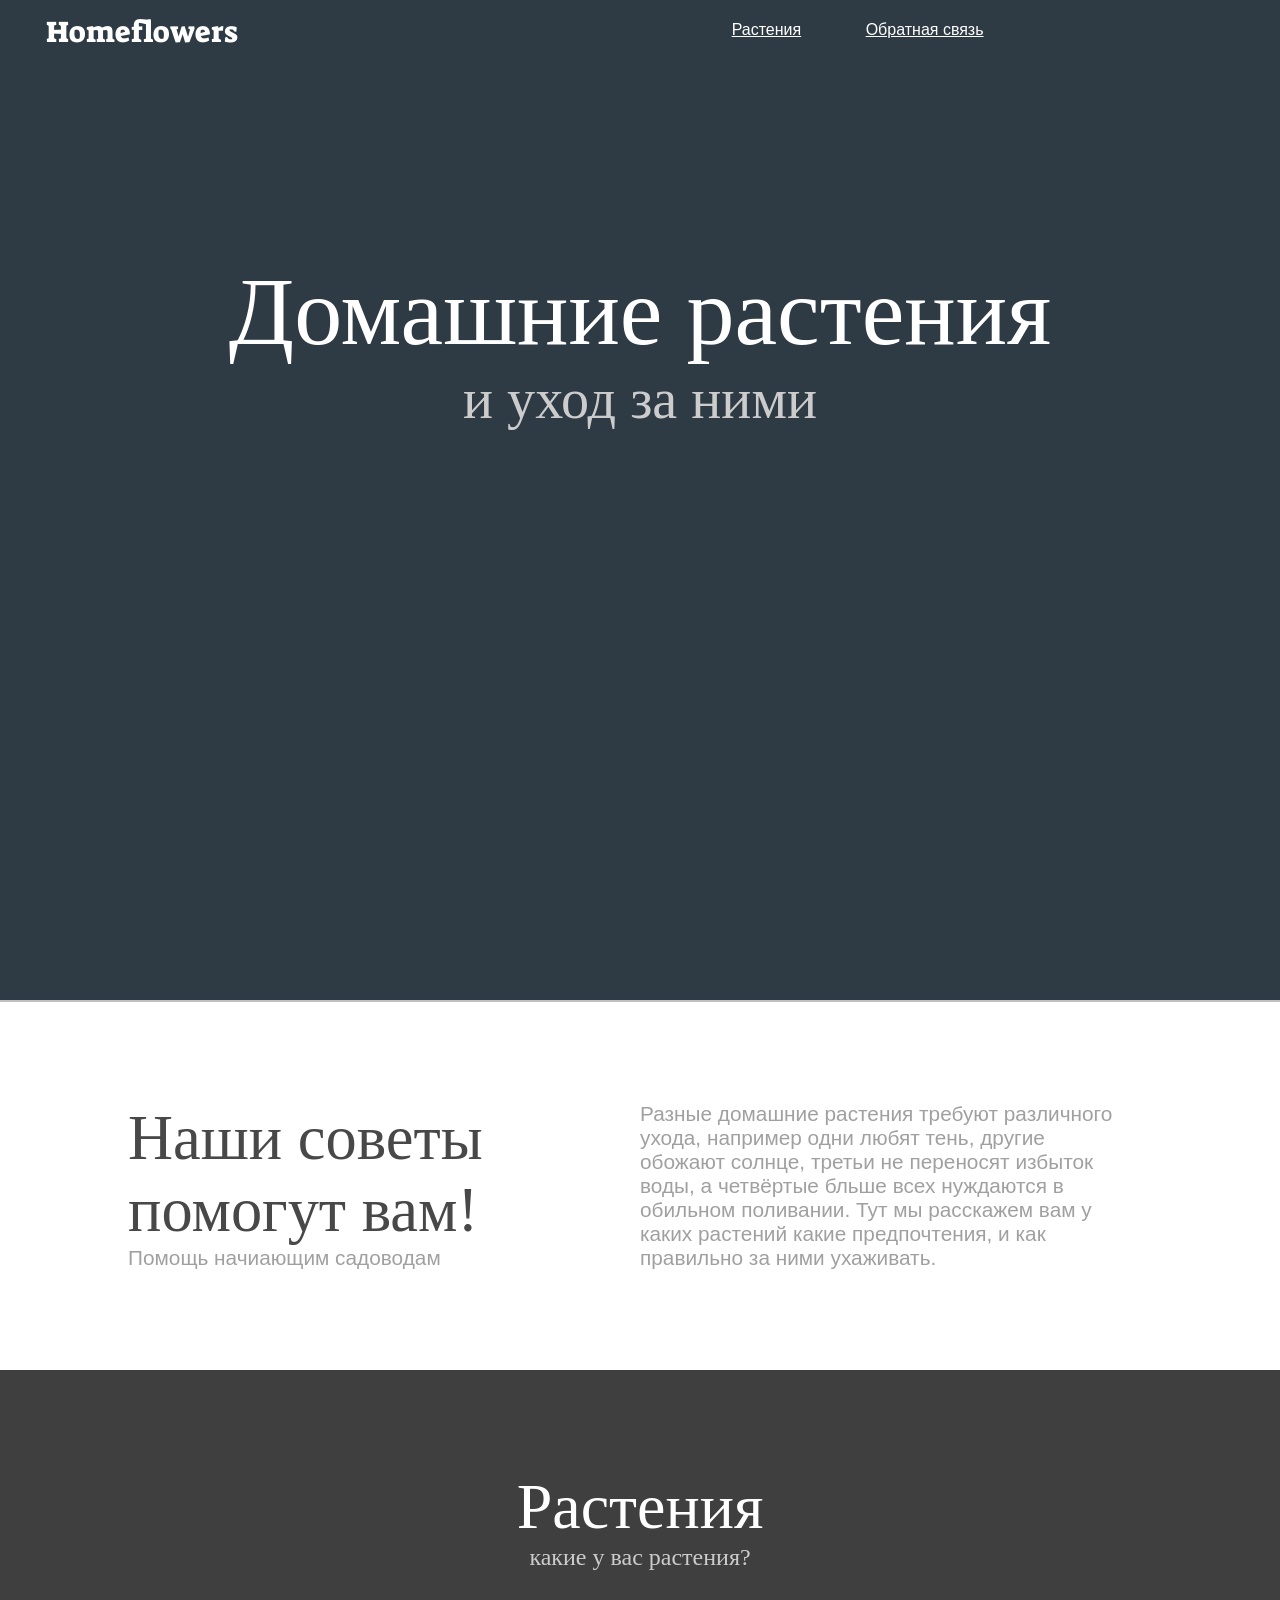
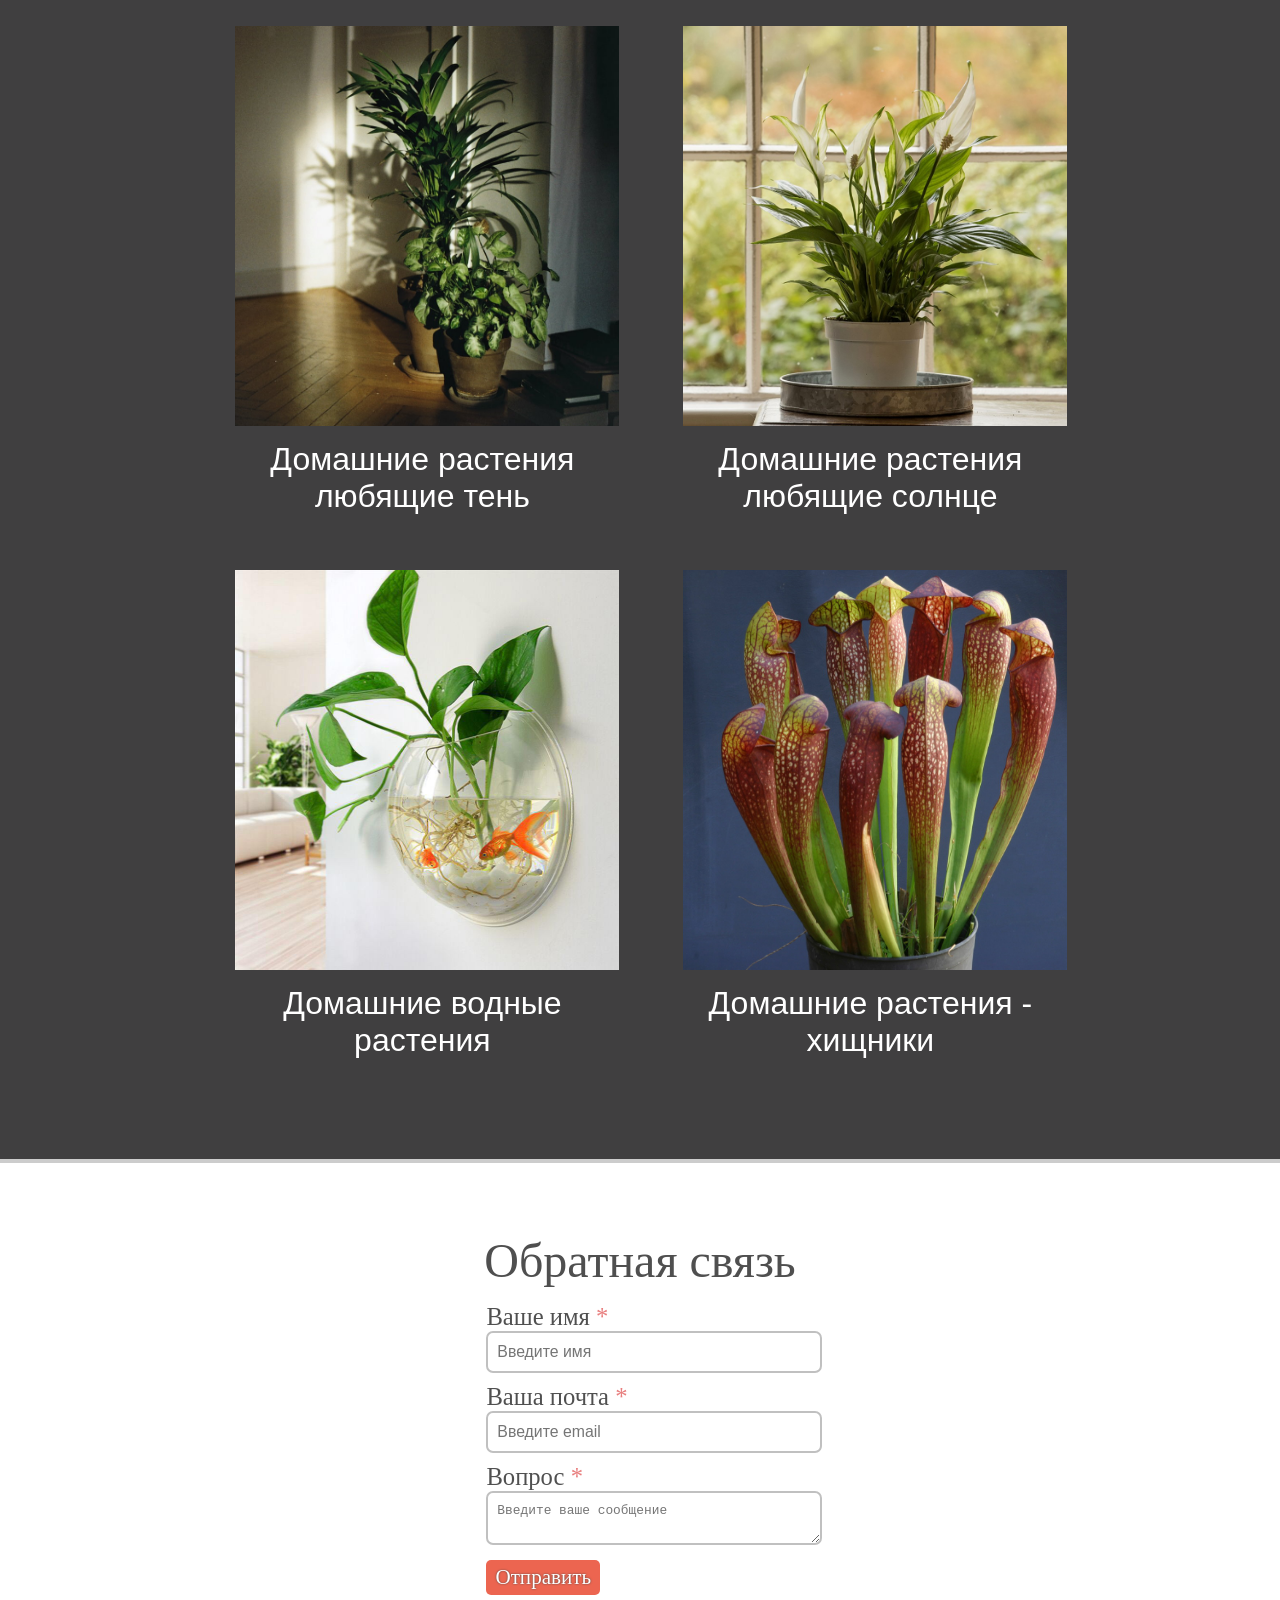
<file: index.html>
<!DOCTYPE html>
<html lang="en">
<head>
  <meta charset="UTF-8">
  <meta name="viewport" content="width=device-width, initial-scale=1.0">
  <meta http-equiv="X-UA-Compatible" content="ie=edge">
  <title>Домашние растения</title>
  <link rel="stylesheet" href="main.css">
</head>
<body>
  <header>
    <div id="logo" onclick="slowScroll('#top')">
      <span>Homeflowers</span>
    </div>
    <div id="about">
      <a href="#" onclick="slowScroll('#overview')" title="Растения">Растения</a>
      <a href="#" onclick="slowScroll('#contacts')" title="Обратная связь">Обратная связь</a>
    </div>
  </header>

  <div id="top">
    
    <h1>Домашние растения</h1>
    <h3>и уход за ними</h3>
  </div>

  <div id="main">
    <div class="intro">
      <h2>Наши советы помогут вам!</h2>
      <span>Помощь начиающим садоводам</span>
    </div>
    <div class="text">
      <span>Разные домашние растения требуют различного ухода, например одни любят тень, другие обожают солнце, третьи не переносят избыток воды, а четвёртые бльше всех нуждаются в обильном поливании. Тут мы расскажем вам у каких растений какие предпочтения, и как правильно за ними ухаживать.</span>
    </div>
  </div>

  <div id="overview">
    <h2>Растения</h2>
    <h4>какие у вас растения?</h4>

    <div class="img">
        <a href="file:///C:/Users/chumi/Desktop/%D0%94%D0%B7/%D0%A5%D0%A2%D0%9C%D0%9B/rehcfx/1/%D0%A0%D0%B0%D1%81%D1%82%D0%B5%D0%BD%D0%B8%D1%8F%20%D1%82%D0%B5%D0%BD%D1%8C.html" src="1.jpg">
      <img src="1.jpg" alt=""></a>
      <span>Домашние растения любящие тень</span>
    </div>
      <div class="img">
        <a href="file:///C:/Users/chumi/Desktop/%D0%94%D0%B7/%D0%A5%D0%A2%D0%9C%D0%9B/rehcfx/2/%D0%A0%D0%B0%D1%81%D1%82%D0%B5%D0%BD%D0%B8%D1%8F%20%D1%81%D0%BE%D0%BB%D0%BD%D1%86%D0%B5.html" src="2.jpg">
      <img src="2.jpg" alt=""></a>
      <span>Домашние растения любящие солнце</span>
    </div>
      <div class="img">
        <a href="file:///C:/Users/chumi/Desktop/%D0%94%D0%B7/%D0%A5%D0%A2%D0%9C%D0%9B/rehcfx/3/%D0%A0%D0%B0%D1%81%D1%82%D0%B5%D0%BD%D0%B8%D1%8F%20%D0%B2%D0%BE%D0%B4%D0%B0.html" src="3.jpg">
      <img src="3.jpg" alt=""></a>
      <span>Домашние водные растения</span>
    </div>
      <div class="img">
        <a href="file:///C:/Users/chumi/Desktop/%D0%94%D0%B7/%D0%A5%D0%A2%D0%9C%D0%9B/rehcfx/4/%D0%A0%D0%B0%D1%81%D1%82%D0%B5%D0%BD%D0%B8%D1%8F%20%D1%85%D0%B8%D1%89%D0%BD%D0%B8%D0%BA%D0%B8.html#" src="8.jpg">
      <img src="8.jpg" alt=""></a>
      <span>Домашние растения - хищники</span>
    </div>
  </div>

  <div id="contacts">
    <center><h5>Обратная связь</h5></center>
    <form id="form_input">
      <label for="name">Ваше имя <span>*</span></label><br>
      <input type="text" placeholder="Введите имя" name="name" id="name"><br>
      <label for="email">Ваша почта <span>*</span></label><br>
			<input type="email" placeholder="Введите email" name="email" id="email"><br>
			<label for="message">Вопрос <span>*</span></label><br>
			<textarea placeholder="Введите ваше сообщение" name="message" id="message"></textarea><br>
			<div id="mess_send" class="btn">Отправить</div>
    </form>
  </div>

   <script src="https://cdnjs.cloudflare.com/ajax/libs/jquery/2.1.3/jquery.min.js"></script>
  <script src="C:\Users\chumi\Desktop\Дз\ХТМЛ\rehcfx\0.js"></script>
  <script>
    function slowScroll(id) {
      $('html, body').animate({
        scrollTop: $(id).offset().top
      }, 500);
    }

    $(document).on("scroll", function () {
      if($(window).scrollTop() === 0)
        $("header").removeClass("fixed");
      else
        $("header").attr("class", "fixed");
    });
  </script>
</body>
</html>
</file>
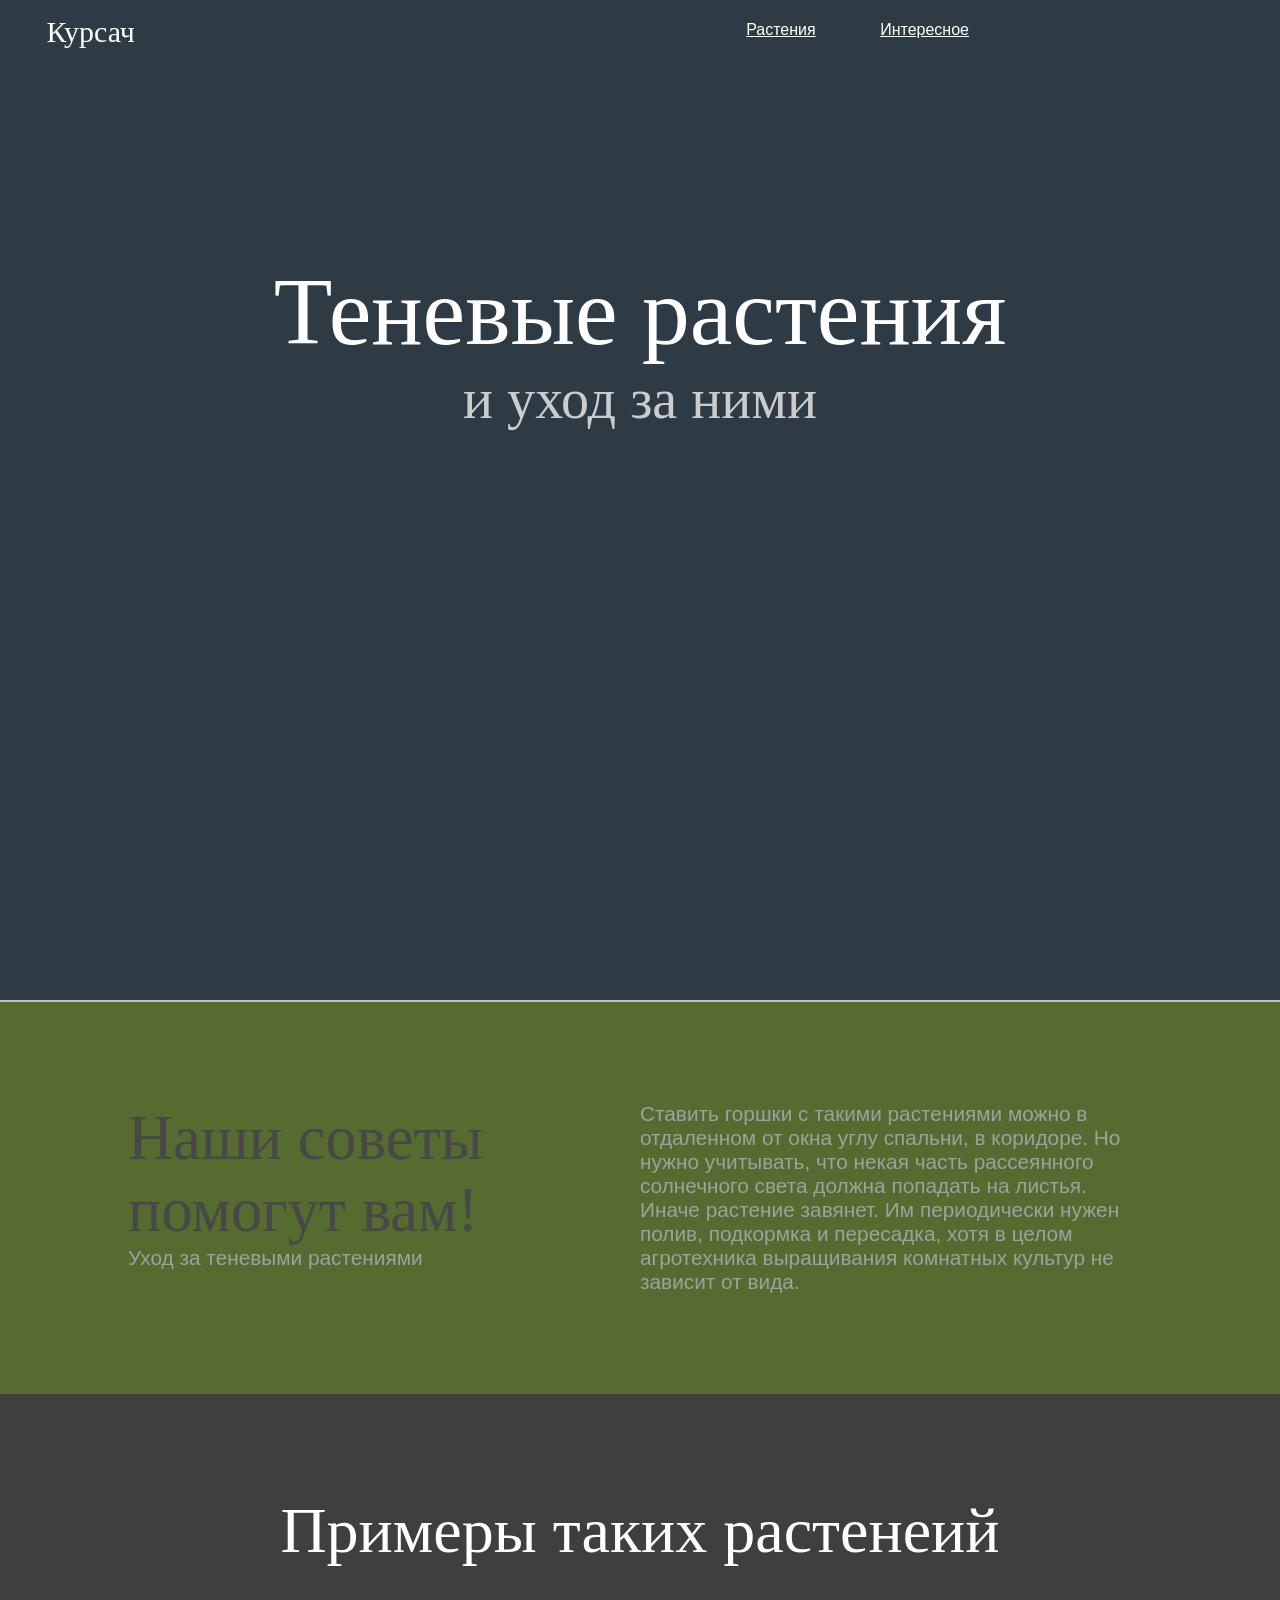
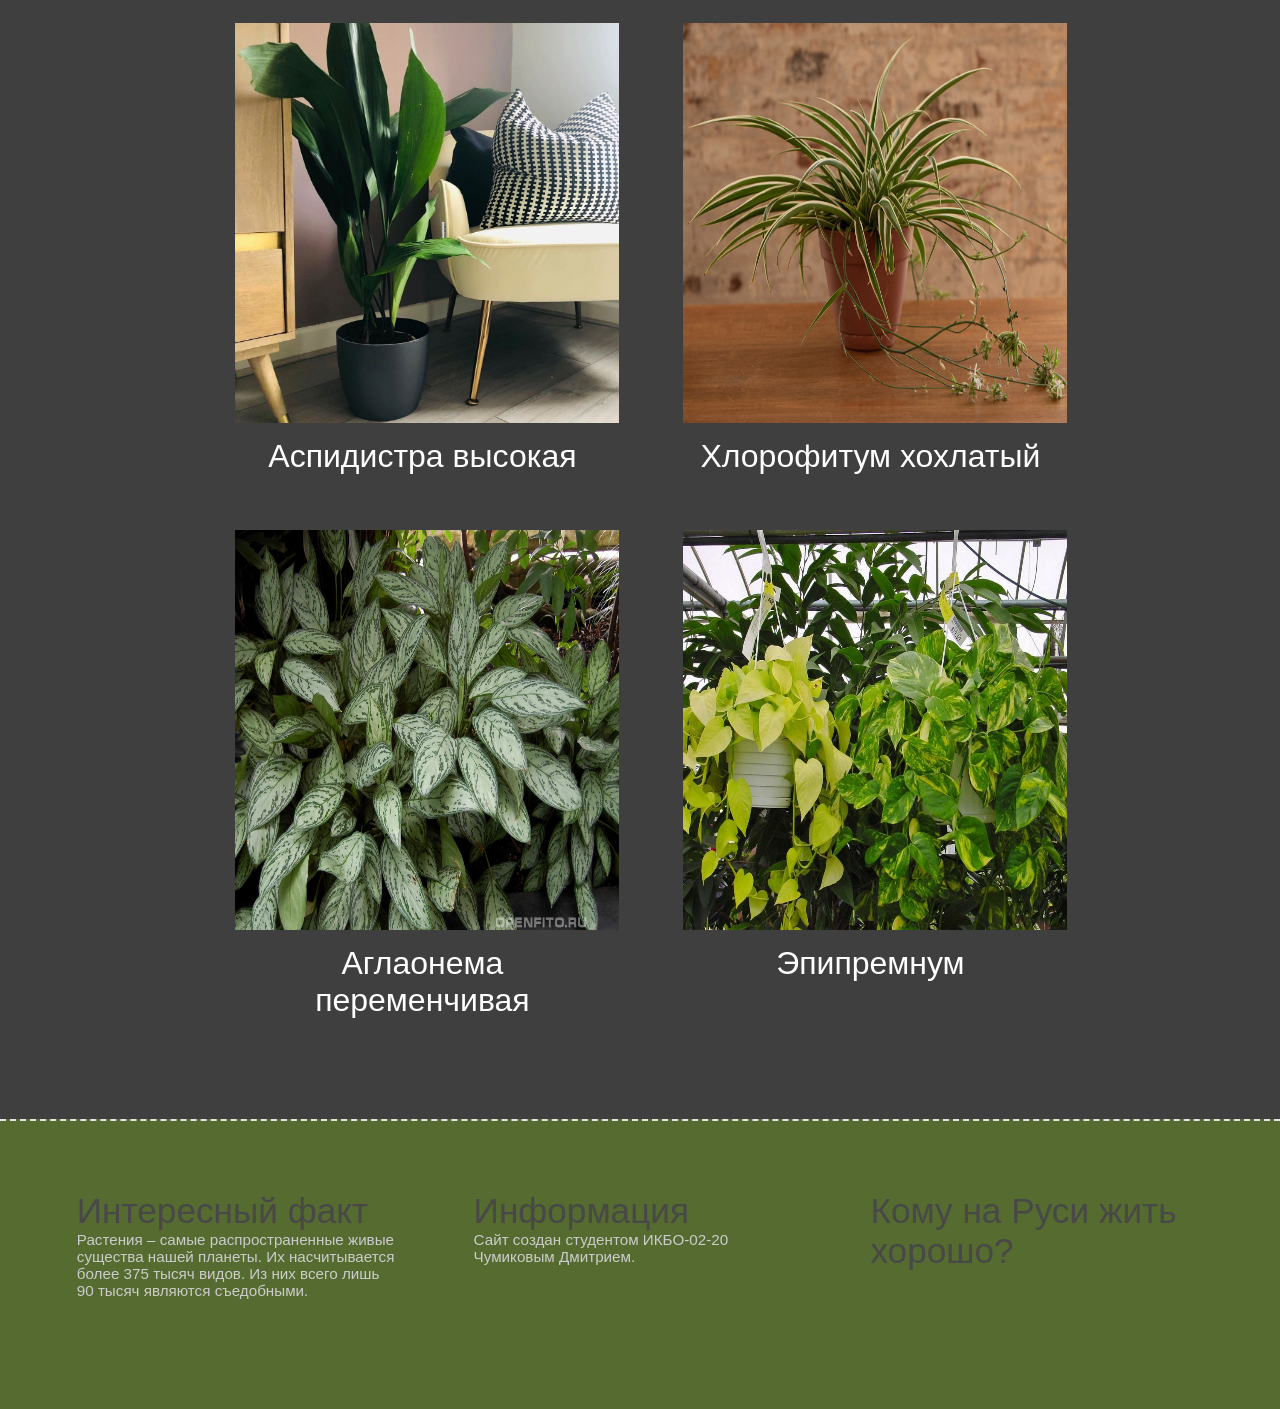
<file: 1/Растения тень.html>
<!DOCTYPE html>
<html lang="en">
<head>
  <meta charset="UTF-8">
  <meta name="viewport" content="width=device-width, initial-scale=1.0">
  <meta http-equiv="X-UA-Compatible" content="ie=edge">
  <title>Теневые растения</title>
  <link rel="stylesheet" href="1.css">
</head>
<body>
  <header>
    <div id="logo" onclick="slowScroll('#top')">
      <span>Курсач</span>
    </div>
    <div id="about">
      <a href="#" onclick="slowScroll('#overview')" title="Растения">Растения</a>
      <a href="#" onclick="slowScroll('#faq')" title="Интересное">Интересное</a>
    </div>
  </header>

  <div id="top">
    <h1>Теневые растения</h1>
    <h3>и уход за ними</h3>
  </div>

  <div id="main">
    <div class="intro">
      <h2>Наши советы помогут вам!</h2>
      <span>Уход за теневыми растениями</span>
    </div>
    <div class="text">
      <span>Ставить горшки с такими растениями можно в отдаленном от окна углу спальни, в коридоре. Но нужно учитывать, что некая часть рассеянного солнечного света должна попадать на листья. Иначе растение завянет.
Им периодически нужен полив, подкормка и пересадка, хотя в целом агротехника выращивания комнатных культур не зависит от вида.</span>
    </div>
  </div>

  <div id="overview">
    <h2>Примеры таких растенеий</h2>
    <h4></h4>

    <div class="img">
      <img src="11.jpg" alt="">
      <span>Аспидистра высокая</span>
    </div>
      <div class="img">
      <img src="21.jpg" alt="">
      <span>Хлорофитум хохлатый</span>
    </div>
      <div class="img">
      <img src="31.jpg" alt="">
      <span>Аглаонема переменчивая </span>
    </div>
      <div class="img">
      <img src="41.jpg" alt="">
      <span>Эпипремнум </span>
    </div>
  </div>
    <div id="faq">
    <div>
      <span class="title">Интересный факт</span><br>
      <p>Растения – самые распространенные живые существа нашей планеты. Их насчитывается более 375 тысяч видов.

Из них всего лишь 90 тысяч являются съедобными.</p>
    </div>
    <div>
      <span class="title">Информация</span><br>
      <p>Сайт создан студентом ИКБО-02-20 Чумиковым Дмитрием.</p>
    </div>
    <div>
      <span class="title">Кому на Руси жить хорошо?</span><br>
    </div>
  </div>

  
  <script src="https://ajax.googleapis.com/ajax/libs/jquery/3.3.1/jquery.min.js"></script>
  <script>
    function slowScroll(id) {
      $('html, body').animate({
        scrollTop: $(id).offset().top
      }, 500);
    }

    $(document).on("scroll", function () {
      if($(window).scrollTop() === 0)
        $("header").removeClass("fixed");
      else
        $("header").attr("class", "fixed");
    });
  </script>
</body>
</html>
</file>
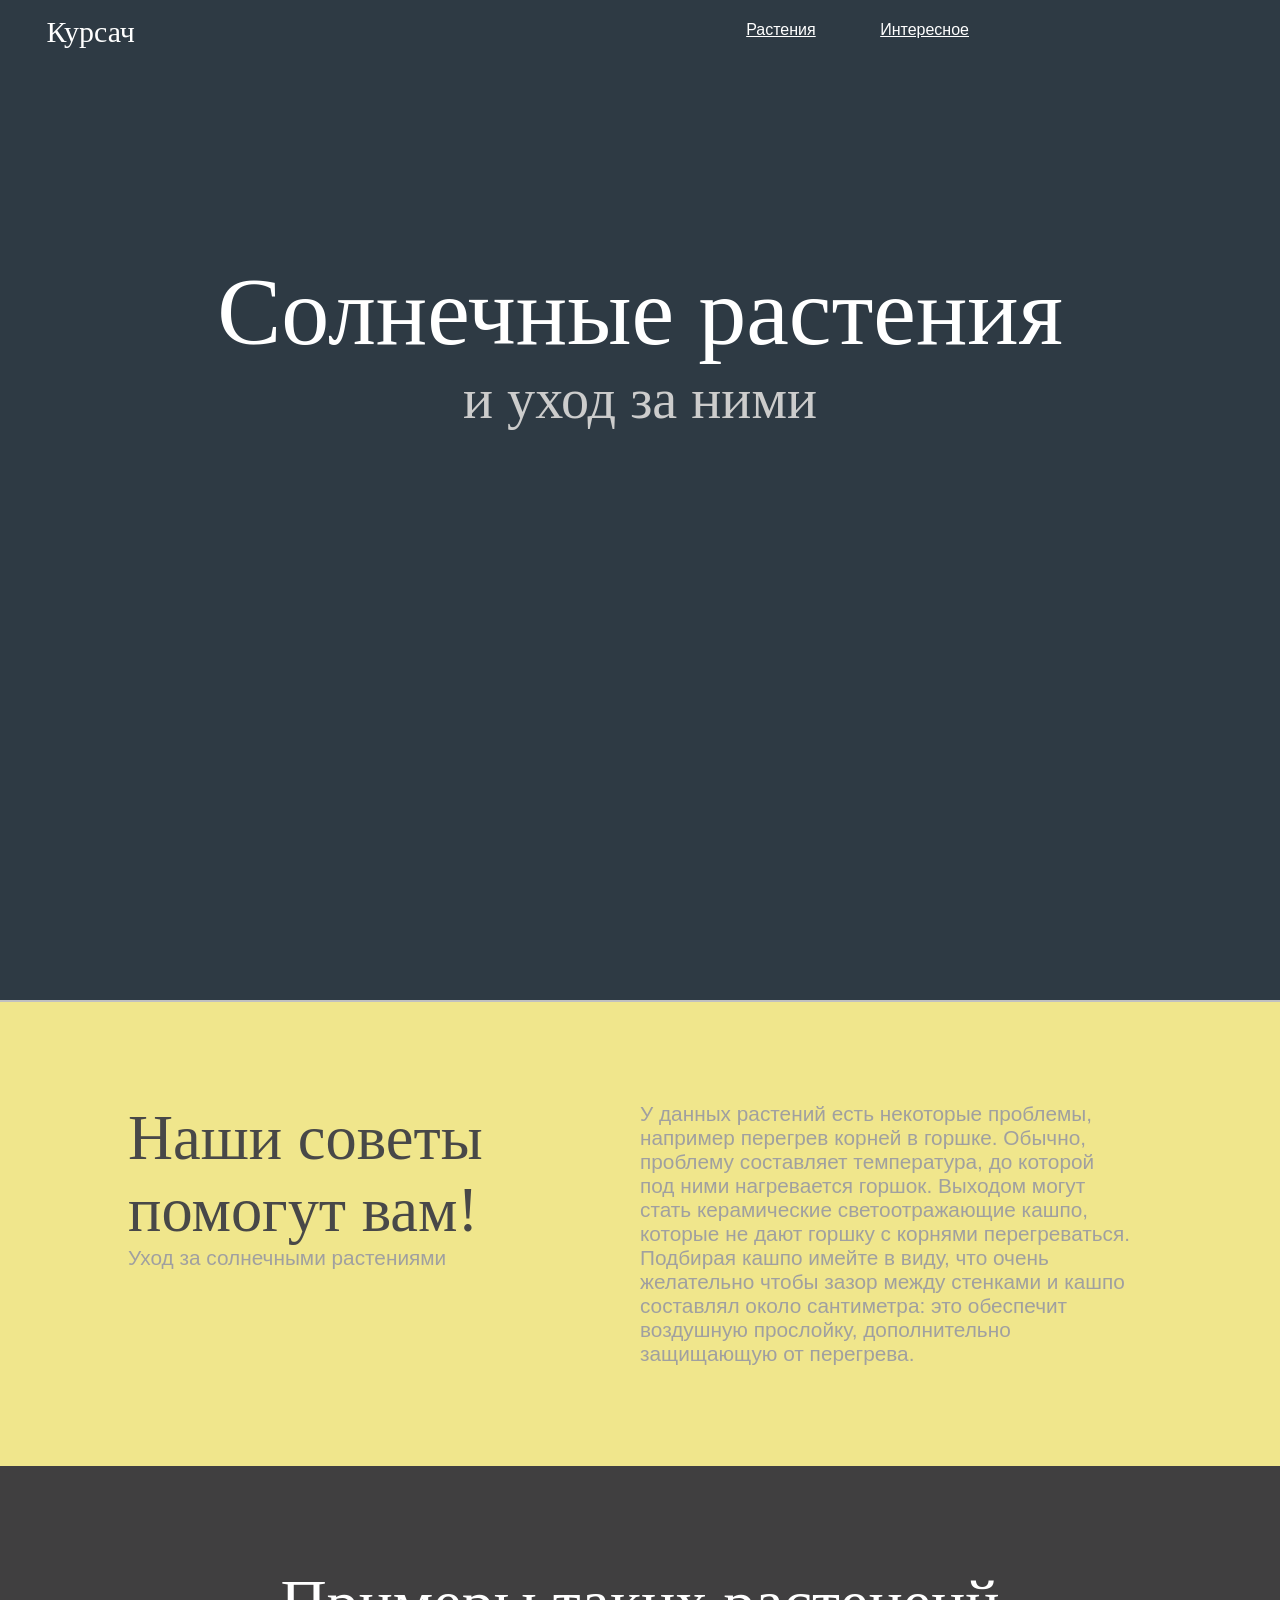
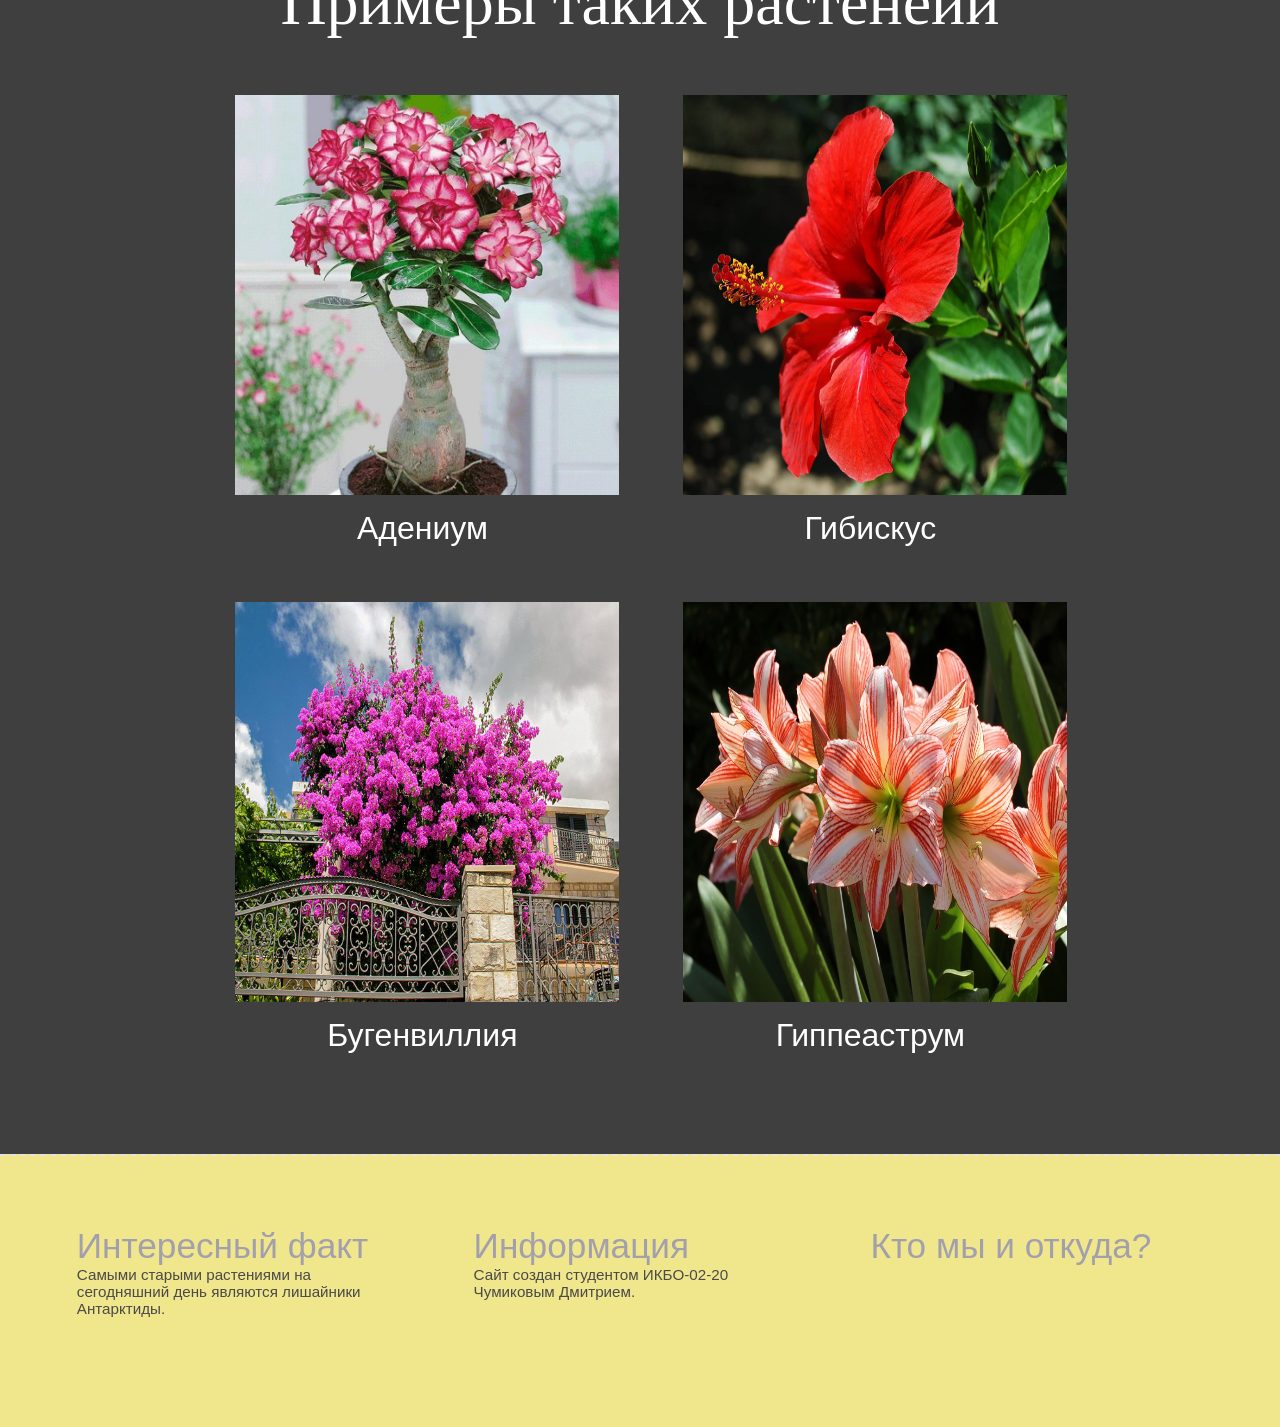
<file: 2/Растения солнце.html>
<!DOCTYPE html>
<html lang="en">
<head>
  <meta charset="UTF-8">
  <meta name="viewport" content="width=device-width, initial-scale=1.0">
  <meta http-equiv="X-UA-Compatible" content="ie=edge">
  <title>Солнечные растения</title>
  <link rel="stylesheet" href="2.css">
</head>
<body>
  <header>
    <div id="logo" onclick="slowScroll('#top')">
      <span>Курсач</span>
    </div>
    <div id="about">
      <a href="#" onclick="slowScroll('#overview')" title="Растения">Растения</a>
      <a href="#" onclick="slowScroll('#faq')" title="Интересное">Интересное</a>
    </div>
  </header>

  <div id="top">
    <h1>Солнечные растения</h1>
    <h3>и уход за ними</h3>
  </div>

  <div id="main">
    <div class="intro">
      <h2>Наши советы помогут вам!</h2>
      <span>Уход за солнечными растениями</span>
    </div>
    <div class="text">
      <span>У данных растений есть некоторые проблемы, например перегрев корней в горшке. Обычно, проблему составляет температура, до которой под ними нагревается горшок. Выходом могут стать керамические светоотражающие кашпо, которые не дают горшку с корнями перегреваться. Подбирая кашпо имейте в виду, что очень желательно чтобы зазор между стенками и кашпо составлял около сантиметра: это обеспечит воздушную прослойку, дополнительно защищающую от перегрева.</span>
    </div>
  </div>

  <div id="overview">
    <h2>Примеры таких растенеий</h2>
    <h4></h4>

    <div class="img">
      <img src="12.jpg" alt="">
      <span>Адениум</span>
    </div>
      <div class="img">
      <img src="22.jpg" alt="">
      <span>Гибискус</span>
    </div>
      <div class="img">
      <img src="32.jpg" alt="">
      <span>Бугенвиллия </span>
    </div>
      <div class="img">
      <img src="42.jpg" alt="">
      <span>Гиппеаструм </span>
    </div>
  </div>
    <div id="faq">
    <div>
      <span class="title">Интересный факт</span><br>
      <p>Самыми старыми растениями на сегодняшний день являются лишайники Антарктиды.</p>
    </div>
    <div>
      <span class="title">Информация</span><br>
      <p>Сайт создан студентом ИКБО-02-20 Чумиковым Дмитрием.</p>
    </div>
    <div>
      <span class="title">Кто мы и откуда?</span><br>
    </div>
  </div>

  
  <script src="https://ajax.googleapis.com/ajax/libs/jquery/3.3.1/jquery.min.js"></script>
  <script>
    function slowScroll(id) {
      $('html, body').animate({
        scrollTop: $(id).offset().top
      }, 500);
    }

    $(document).on("scroll", function () {
      if($(window).scrollTop() === 0)
        $("header").removeClass("fixed");
      else
        $("header").attr("class", "fixed");
    });
  </script>
</body>
</html>
</file>
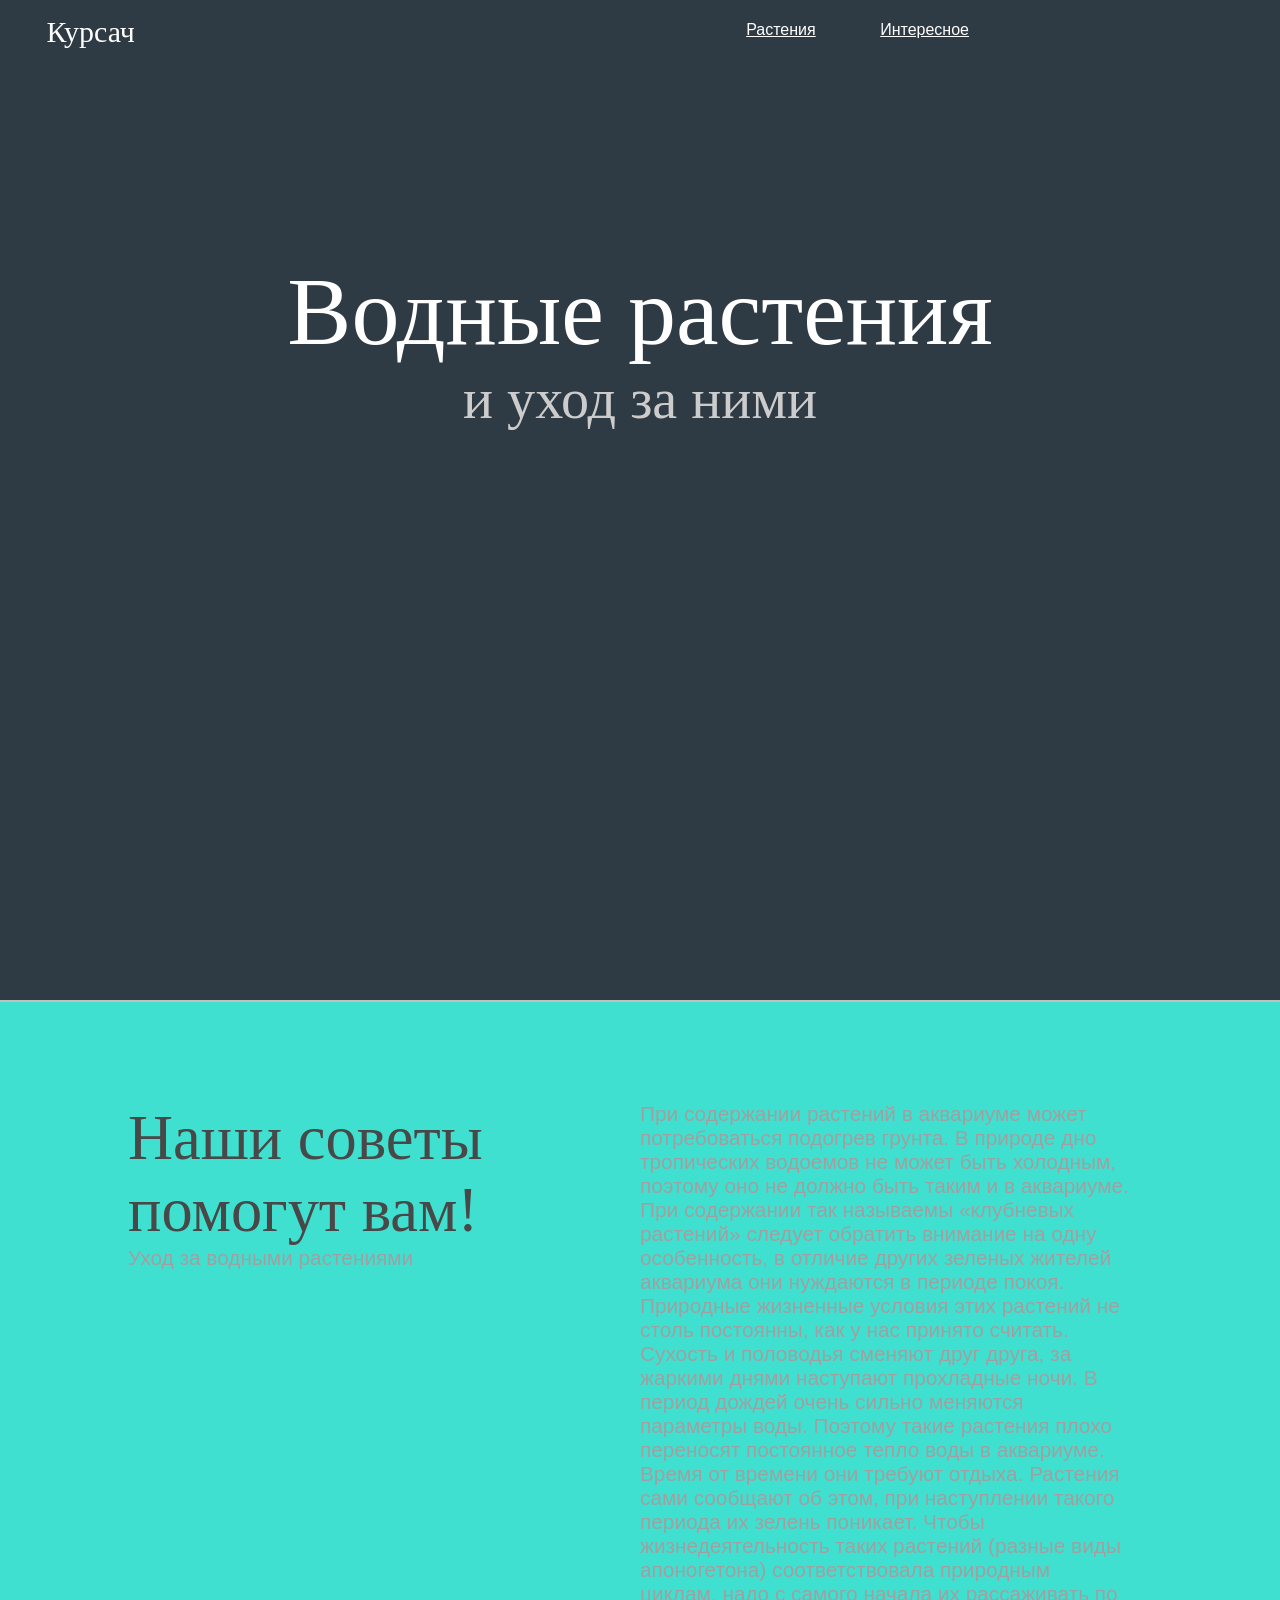
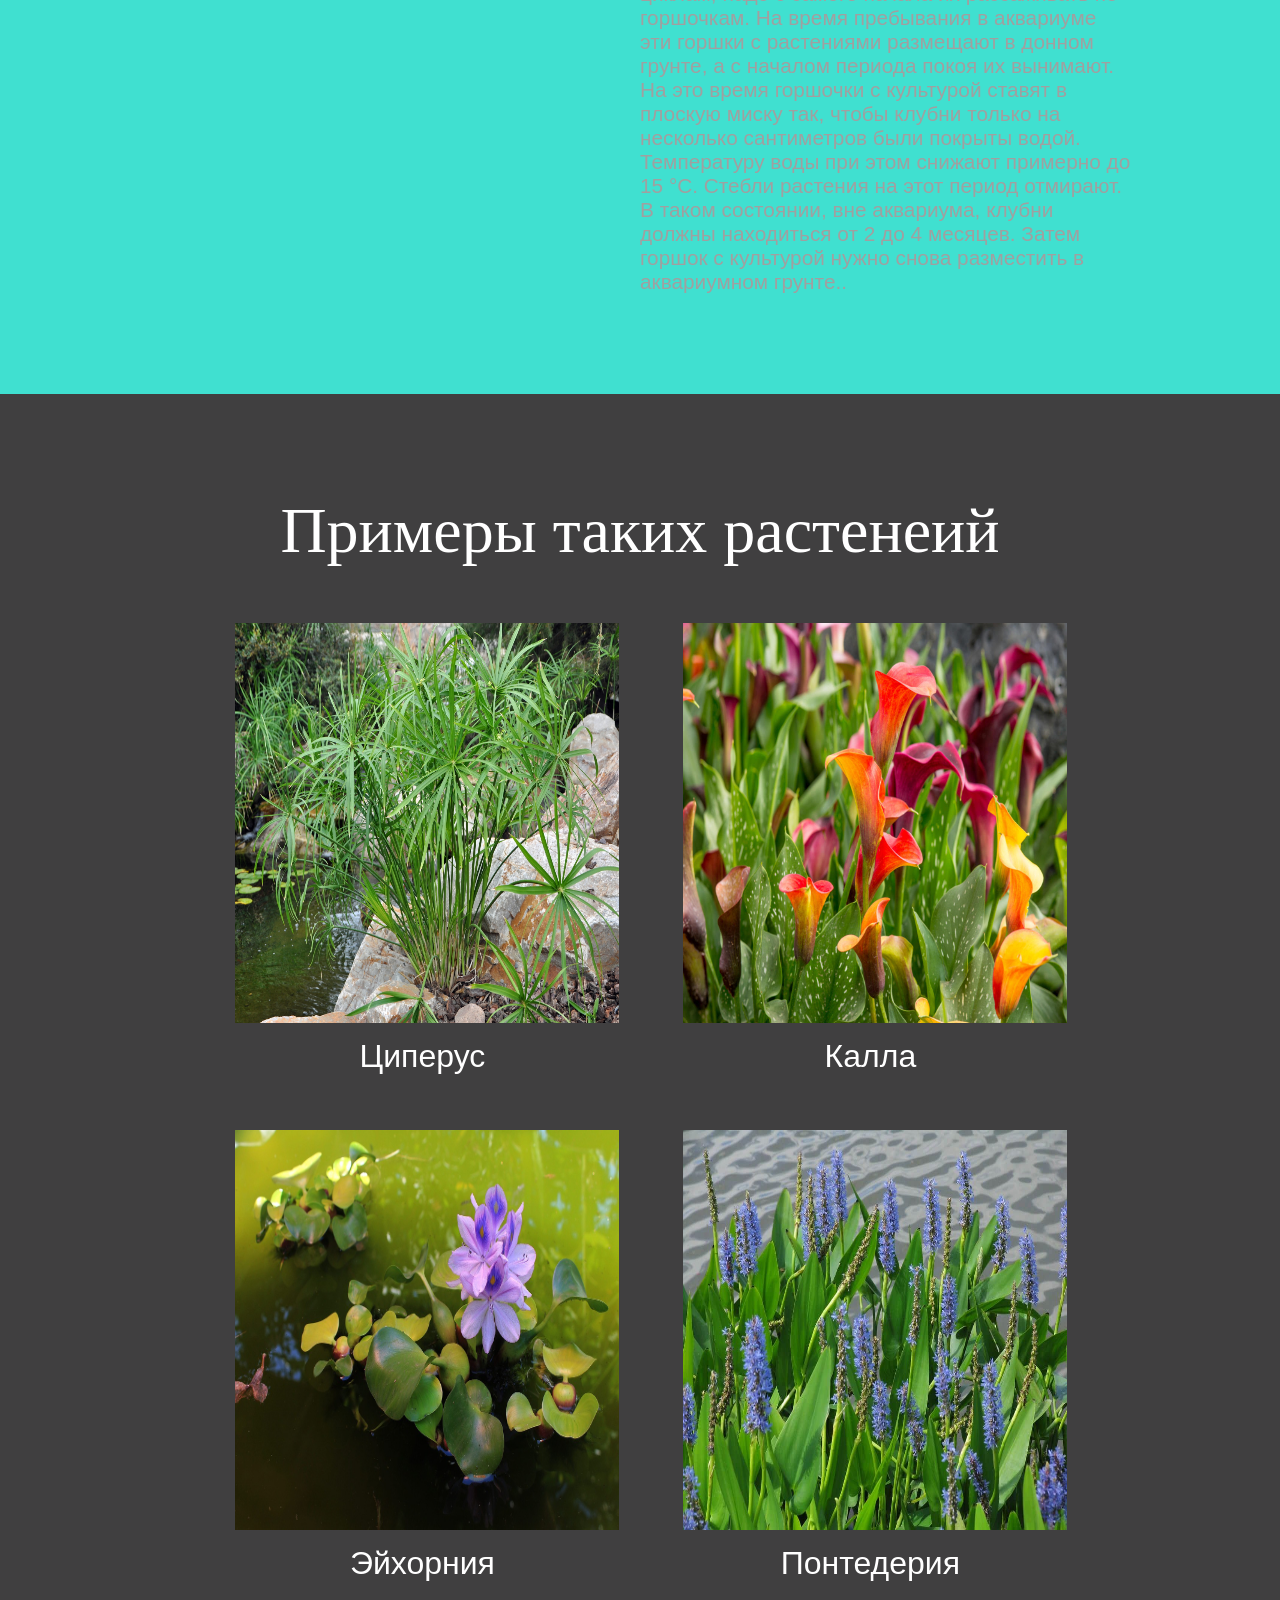
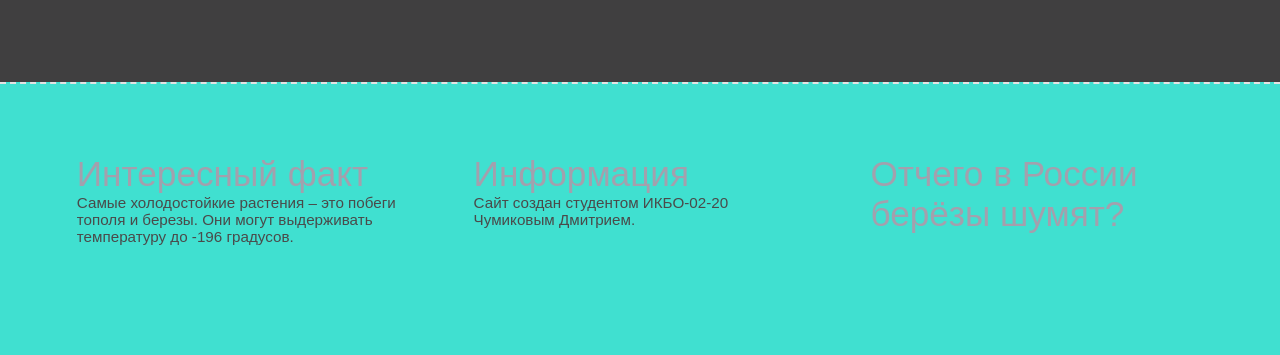
<file: 3/Растения вода.html>
<!DOCTYPE html>
<html lang="en">
<head>
  <meta charset="UTF-8">
  <meta name="viewport" content="width=device-width, initial-scale=1.0">
  <meta http-equiv="X-UA-Compatible" content="ie=edge">
  <title>Водные растения</title>
  <link rel="stylesheet" href="3.css">
</head>
<body>
  <header>
    <div id="logo" onclick="slowScroll('#top')">
      <span>Курсач</span>
    </div>
    <div id="about">
      <a href="#" onclick="slowScroll('#overview')" title="Растения">Растения</a>
      <a href="#" onclick="slowScroll('#faq')" title="Интересное">Интересное</a>
    </div>
  </header>

  <div id="top">
    <h1>Водные растения</h1>
    <h3>и уход за ними</h3>
  </div>

  <div id="main">
    <div class="intro">
      <h2>Наши советы помогут вам!</h2>
      <span>Уход за водными растениями</span>
    </div>
    <div class="text">
      <span>При содержании растений в аквариуме может потребоваться подогрев грунта. В природе дно тропических водоемов не может быть холодным, поэтому оно не должно быть таким и в аквариуме.

При содержании так называемы «клубневых растений» следует обратить внимание на одну особенность, в отличие других зеленых жителей аквариума они нуждаются в периоде покоя. Природные жизненные условия этих растений не столь постоянны, как у нас принято считать. Сухость и половодья сменяют друг друга, за жаркими днями наступают прохладные ночи. В период дождей очень сильно меняются параметры воды. Поэтому такие растения плохо переносят постоянное тепло воды в аквариуме. Время от времени они требуют отдыха. Растения сами сообщают об этом, при наступлении такого периода их зелень поникает. Чтобы жизнедеятельность таких растений (разные виды апоногетона) соответствовала природным циклам, надо с самого начала их рассаживать по горшочкам. На время пребывания в аквариуме эти горшки с растениями размещают в донном грунте, а с началом периода покоя их вынимают. На это время горшочки с культурой ставят в плоскую миску так, чтобы клубни только на несколько сантиметров были покрыты водой. Температуру воды при этом снижают примерно до 15 °С. Стебли растения на этот период отмирают. В таком состоянии, вне аквариума, клубни должны находиться от 2 до 4 месяцев. Затем горшок с культурой нужно снова разместить в аквариумном грунте..</span>
    </div>
  </div>

  <div id="overview">
    <h2>Примеры таких растенеий</h2>
    <h4></h4>

    <div class="img">
      <img src="13.jpg" alt="">
      <span>Циперус</span>
    </div>
      <div class="img">
      <img src="23.jpg" alt="">
      <span>Калла</span>
    </div>
      <div class="img">
      <img src="33.jpg" alt="">
      <span>Эйхорния </span>
    </div>
      <div class="img">
      <img src="43.jpg" alt="">
      <span>Понтедерия </span>
    </div>
  </div>
    <div id="faq">
    <div>
      <span class="title">Интересный факт</span><br>
      <p>Самые холодостойкие растения – это побеги тополя и березы. Они могут выдерживать температуру до -196 градусов.</p>
    </div>
    <div>
      <span class="title">Информация</span><br>
      <p>Сайт создан студентом ИКБО-02-20 Чумиковым Дмитрием.</p>
    </div>
    <div>
      <span class="title">Отчего в России берёзы шумят?</span><br>
    </div>
  </div>

  
  <script src="https://ajax.googleapis.com/ajax/libs/jquery/3.3.1/jquery.min.js"></script>
  <script>
    function slowScroll(id) {
      $('html, body').animate({
        scrollTop: $(id).offset().top
      }, 500);
    }

    $(document).on("scroll", function () {
      if($(window).scrollTop() === 0)
        $("header").removeClass("fixed");
      else
        $("header").attr("class", "fixed");
    });
  </script>
</body>
</html>
</file>
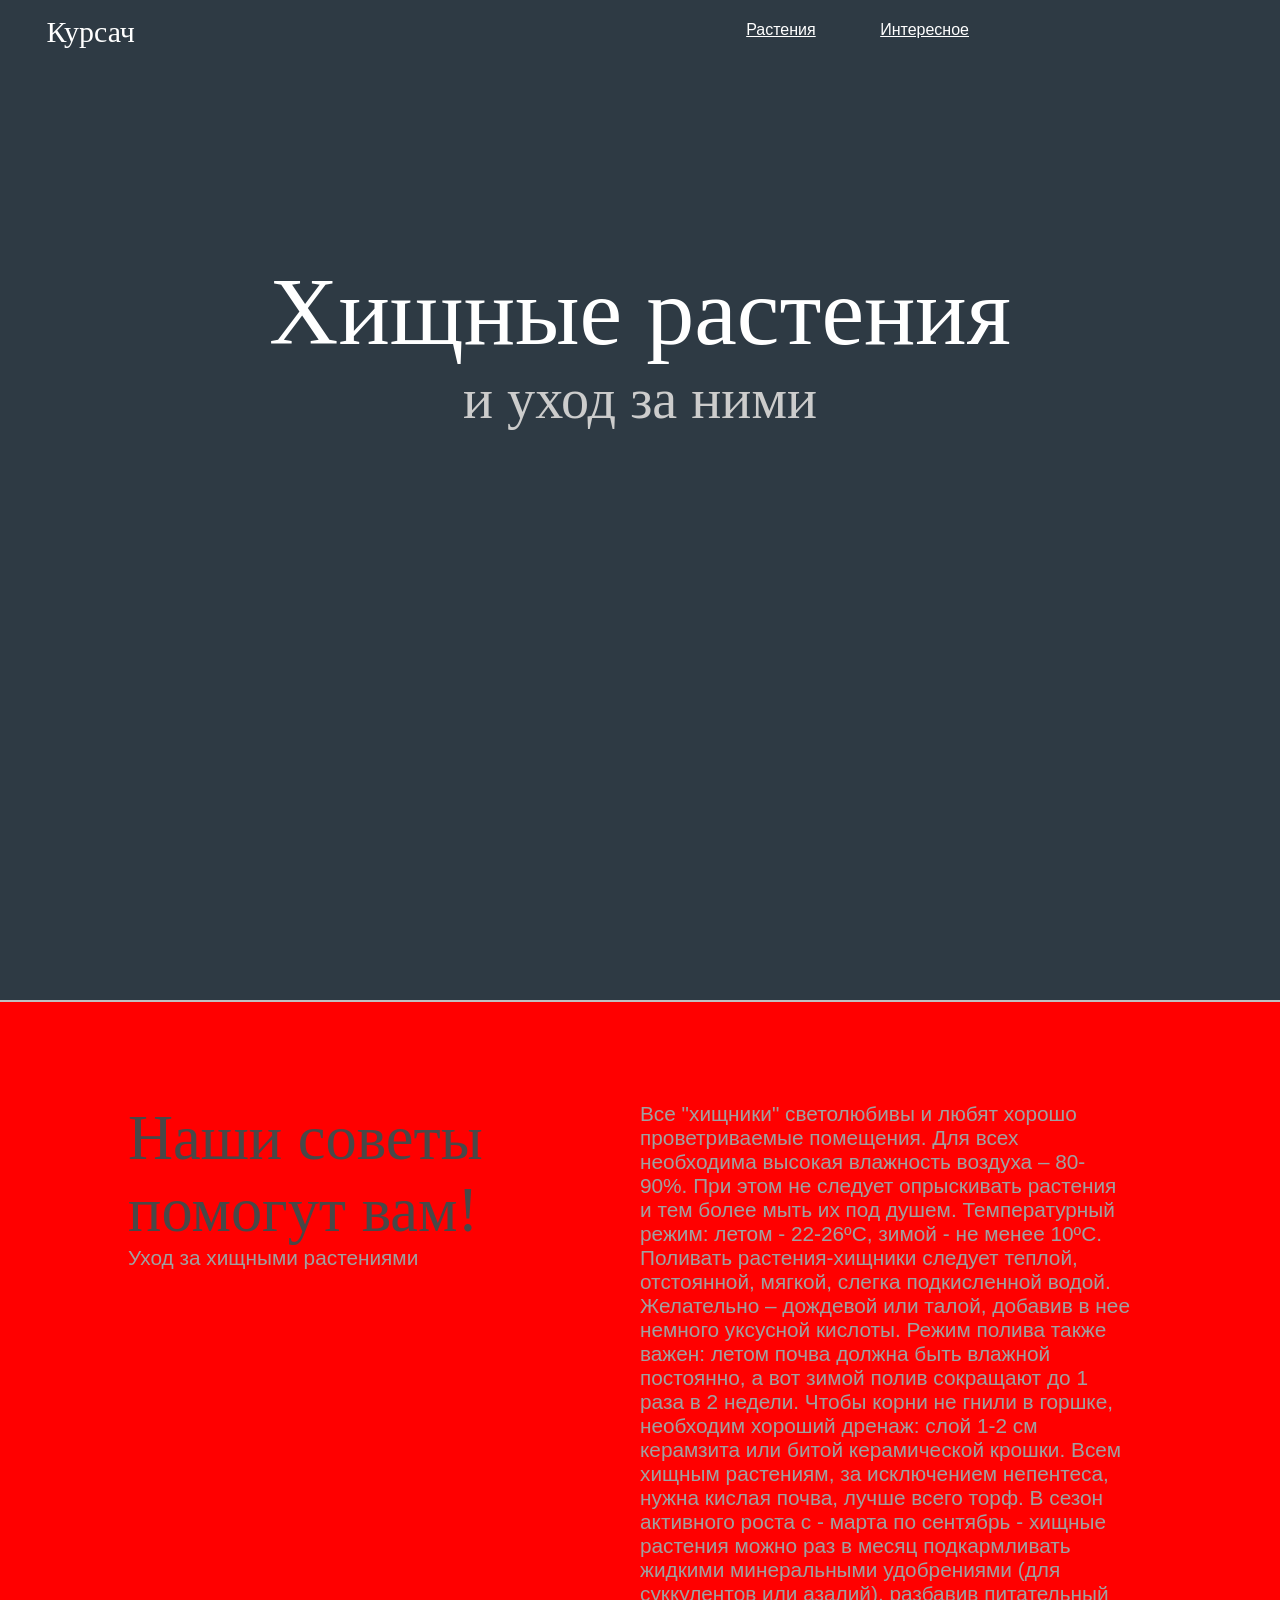
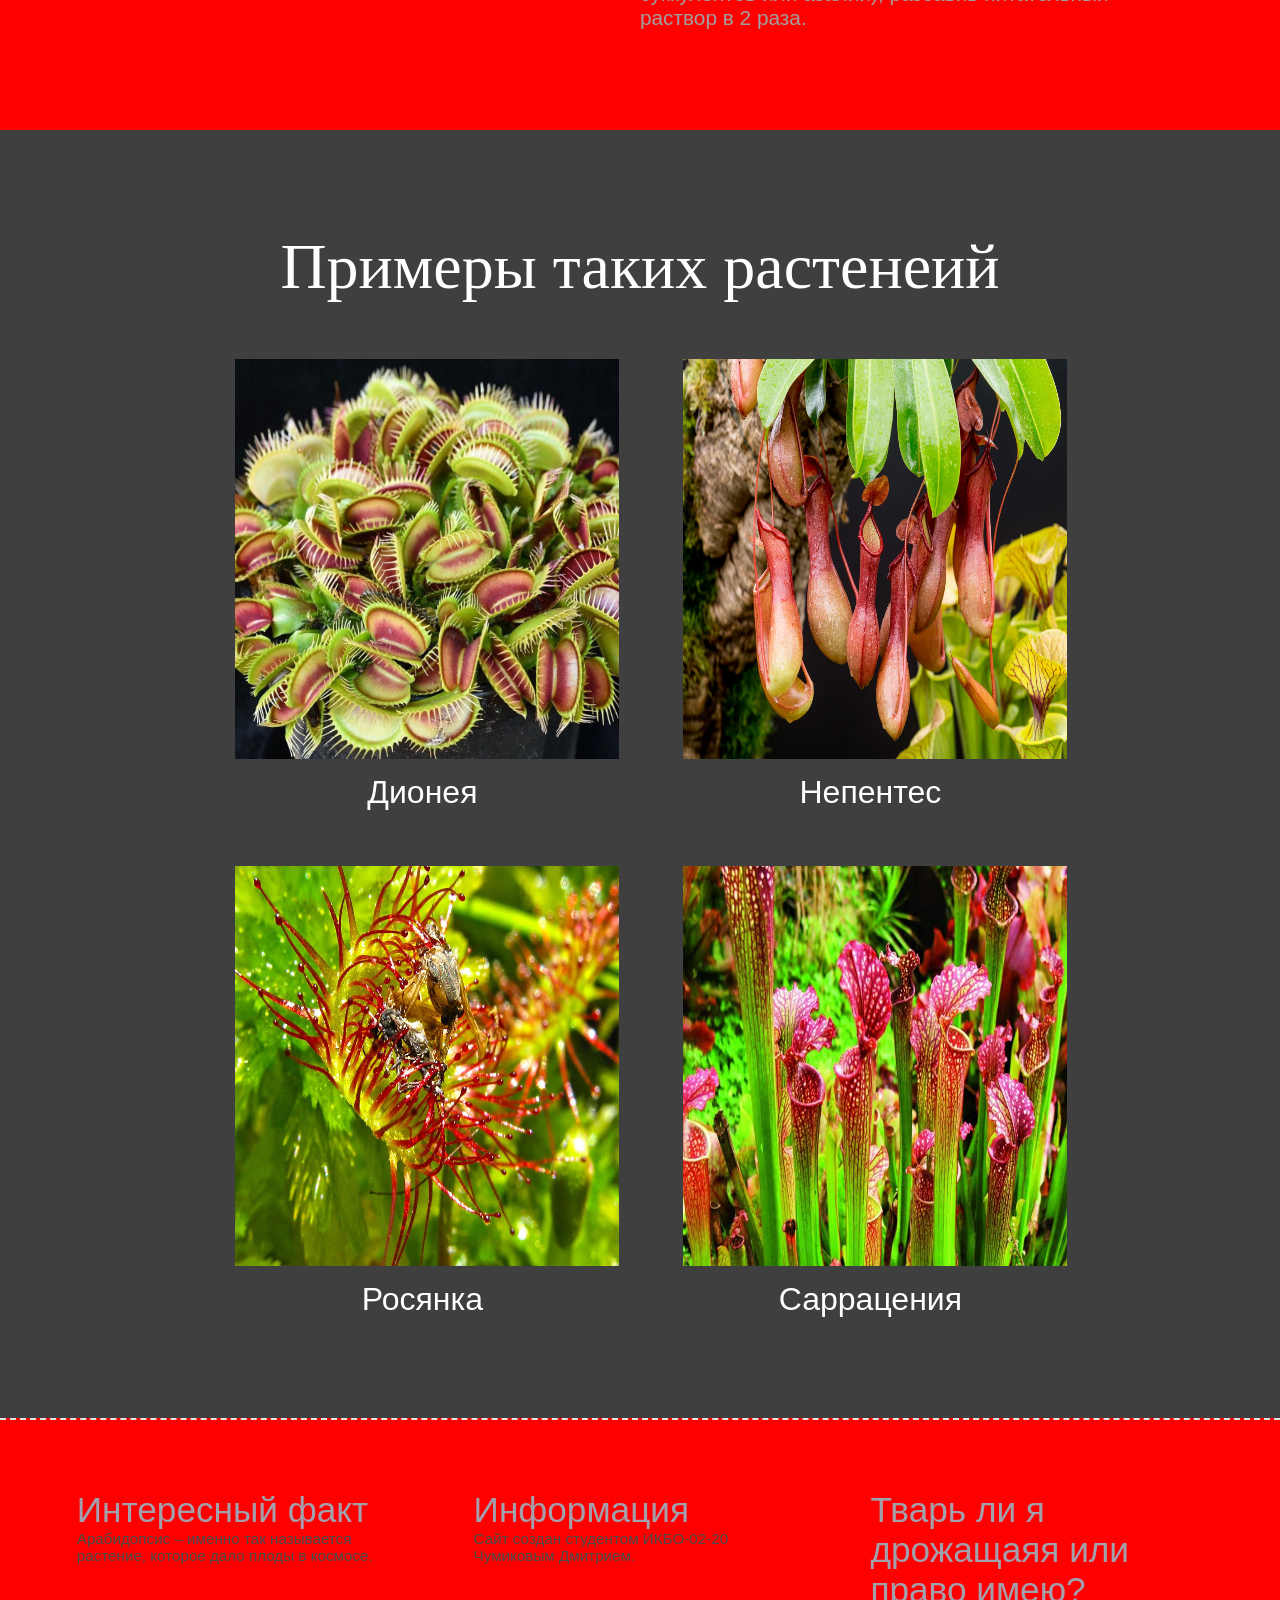
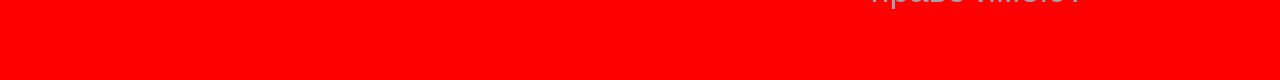
<file: 4/Растения хищники.html>
<!DOCTYPE html>
<html lang="en">
<head>
  <meta charset="UTF-8">
  <meta name="viewport" content="width=device-width, initial-scale=1.0">
  <meta http-equiv="X-UA-Compatible" content="ie=edge">
  <title>Хищные растения</title>
  <link rel="stylesheet" href="4.css">
</head>
<body>
  <header>
    <div id="logo" onclick="slowScroll('#top')">
      <span>Курсач</span>
    </div>
    <div id="about">
      <a href="#" onclick="slowScroll('#overview')" title="Растения">Растения</a>
      <a href="#" onclick="slowScroll('#faq')" title="Интересное">Интересное</a>
    </div>
  </header>

  <div id="top">
    <h1>Хищные растения</h1>
    <h3>и уход за ними</h3>
  </div>

  <div id="main">
    <div class="intro">
      <h2>Наши советы помогут вам!</h2>
      <span>Уход за хищными растениями</span>
    </div>
    <div class="text">
      <span>Все "хищники" светолюбивы и любят хорошо проветриваемые помещения.
Для всех необходима высокая влажность воздуха – 80-90%. При этом не следует опрыскивать растения и тем более мыть их под душем.
Температурный режим: летом - 22-26ºС, зимой - не менее 10ºС.
Поливать растения-хищники следует теплой, отстоянной, мягкой, слегка подкисленной водой. Желательно – дождевой или талой, добавив в нее немного уксусной кислоты. Режим полива также важен: летом почва должна быть влажной постоянно, а вот зимой полив сокращают до 1 раза в 2 недели.
Чтобы корни не гнили в горшке, необходим хороший дренаж: слой 1-2 см керамзита или битой керамической крошки. Всем хищным растениям, за исключением непентеса, нужна кислая почва, лучше всего торф.
В сезон активного роста с - марта по сентябрь - хищные растения можно раз в месяц подкармливать жидкими минеральными удобрениями (для суккулентов или азалий), разбавив питательный раствор в 2 раза.</span>
    </div>
  </div>

  <div id="overview">
    <h2>Примеры таких растенеий</h2>
    <h4></h4>

    <div class="img">
      <img src="14.jpg" alt="">
      <span>Дионея</span>
    </div>
      <div class="img">
      <img src="24.jpg" alt="">
      <span>Непентес</span>
    </div>
      <div class="img">
      <img src="34..jpg" alt="">
      <span>Росянка </span>
    </div>
      <div class="img">
      <img src="44.jpg" alt="">
      <span>Саррацения </span>
    </div>
  </div>
    <div id="faq">
    <div>
      <span class="title">Интересный факт</span><br>
      <p>Арабидопсис – именно так называется растение, которое дало плоды в космосе.</p>
    </div>
    <div>
      <span class="title">Информация</span><br>
      <p>Сайт создан студентом ИКБО-02-20 Чумиковым Дмитрием.</p>
    </div>
    <div>
      <span class="title">Тварь ли я дрожащаяя или право имею?</span><br>
    </div>
  </div>

  
  <script src="https://ajax.googleapis.com/ajax/libs/jquery/3.3.1/jquery.min.js"></script>
  <script>
    function slowScroll(id) {
      $('html, body').animate({
        scrollTop: $(id).offset().top
      }, 500);
    }

    $(document).on("scroll", function () {
      if($(window).scrollTop() === 0)
        $("header").removeClass("fixed");
      else
        $("header").attr("class", "fixed");
    });
  </script>
</body>
</html>
</file>
<file: main.css>
@import url('https://fonts.googleapis.com/css?family=Roboto|Suez+One');

* {
  margin: 0;
  padding: 0;
  outline: none;
}

body, html {
  width: 100%;
  height: 100%;
}

body {
  background-color: #fafafa;
  font-family: Trebuchet MS, Helvetica;
}

/* Шапка сайта */

header {
  width: 100%;
  padding: 10px 0.5% 0px 0.5%;
  background: transparent;
  float: left;
  position: fixed;
}

header #logo {
  color: #fff;
  cursor: pointer;
}

header #logo span {
  font-size: 1.7em;
  line-height: 45px;
  margin-left: 40px;
  font-family: 'Suez One', serif;
}

@media (min-width: 701px) {
  #logo {
    float: left;
    width: 30%;
    font-size: 1.1em;
  }

  #about {
    float: right;
    width: 67%;
  }
}

@media (max-width: 700px) {
  #logo {
    margin-top: 15px;
    width: 100%;
    font-size: 1.5em;
  }

  #about {
    float: left;
    width: 100%;
  }
}

#about {
  text-align: center;
  font-size: 1em;
  line-height: 40px;
  margin-bottom: 10px;
}

#about > a {color: #fff}

#about > a:hover {
  color: #b0b0b0;
  text-decoration: underline;
}

#about > a:not(:last-child) {
  margin-right: 7%;
}

/* Стили для фиксированной шапки */

.fixed {
  z-index: 5000;
  background-color: #fff;
  border-bottom: 1px solid silver;
}

header.fixed #logo {
  color: #343434;
}

.fixed #about a {color: #343434}
.fixed #about a:hover {color: #7c7c7c}

/* Главный блок на сайте */

#top {
  width: 100%;
  background-image: url(https://get.wallhere.com/photo/window-room-plants-shadow-wall-books-grain-interior-design-flowerpot-pentax-tree-leaf-plant-home-film-arecales-houseplant-palm-tree-792370.jpg);
  background-blend-mode: multiply;
  background-color: #2e3a44;
  background-size: cover;
  text-align: center;
  color: #fff;
}

@media (min-width: 1001px) {
  #top {
    font-size: 3em;
    height: 1000px;
  }
}

@media (max-width: 1000px) and (min-width: 651px) {
  #top {
    font-size: 2em;
    height: 600px;
  }
}

@media (max-width: 650px) {
  #top {
    font-size: 1.3em;
    padding-top: 50%;
    height: 500px;
  }
}

@media (max-width: 450px) {
  #top {
    font-size: 0.9em;
  }
}

#top h1 {
  padding-top: 20%;
}

#top h3 {
  color: #ccc;
}

/* Блок с возможностями */

#main {
  float: left;
  background-color: #fff;
  border-top: 2px solid silver;
  color: #484848;
  font-size: 1.3em;
}

@media (min-width: 1401px) {
  #main {
    padding: 100px 20%;
    width: 60%;
  }
}

@media (max-width: 1400px) {
  #main {
    padding: 100px 10%;
    width: 80%;
  }
}

@media (max-width: 700px) {
  #main div {
    width: 98%!important;
    margin-bottom: 20px;
  }
}

#main div {
  width: 48%;
  margin-right: 2%;
  float: left;
}

#main h2 {font-size: 3em}
#main span {color: #a0a0a0}

/* Блок с преимуществами */

#overview {
  float: left;
  background-image: url(https://mykaleidoscope.ru/uploads/posts/2021-03/1616514784_17-p-rasteniya-na-podokonnike-17.jpg);

  background-blend-mode: multiply;
  background-color: #403f40;
  background-size: cover;
  background-attachment: fixed;

  padding: 100px 0;
  width: 100%;
  text-align: center;
  color: #fff;
}

#overview h2 {font-size: 4em}
#overview h4 {color: #ccc; font-size: 1.5em}

@media (min-width: 561px) {
  #overview h2 {font-size: 4em}
}

@media (max-width: 560px) {
  #overview h2 {font-size: 2em}
}

#overview .img {
  float: left;
  width: 30%;
  margin-right: 5%;
  margin-top: 50px;
}

#overview .img:nth-child(odd) {
  margin-left: 18%;
}

#overview img {
  padding: 5px;
  float: left;
  width: 100%;
  max-width: 500px;
  max-height: 400px;
  min-height: 400px;
}

#overview span {
  float: left;
  width: 100%;
  font-size: 2em;
  margin-top: 10px;
}

@media (max-width: 700px) {
  #overview .img {
    width: 80%!important;
    margin-right: 0!important;
    margin-left: 10%!important;
  }
}

/* Блок с контактами */
#contacts {
  width: 100%;
  float: left;
  padding-bottom: 40px;
  padding-top: 70px;
  border-top: 4px solid #ccc;
  background: #fff;
}

h1, h2, h3, h4, h5 {
  font-family: 'Roboto Slab', serif;
  font-weight: lighter;
}

#contacts h5 {font-size: 3em; color: #4f4f4f}

#form_input {
  margin-top: 15px;
  font-size: 1.1em;
}

@media (min-width: 1051px) {
  #form_input {
    width: 35%;
    margin-left: 38%;
  }
}

@media (max-width: 1050px) {
  #form_input {
    width: 90%;
    margin-left: 10%;
  }
}

#form_input label {
  color: #505050;
  cursor: pointer;
  font-size: 1.4em;
  font-family: 'Roboto Slab', serif;
}

#form_input label > span {
  color: #e87e7e;
}

#form_input input,#form_input textarea {
  margin-bottom: 10px;
  width: 70%;
  padding: 10px 2%;
  border-radius: 7px;
  border: 2px solid silver;
  font-size: 0.9em;
  color: #4a4a4a;
}

#form_input input:focus, #form_input textarea:focus {
  border-color: #333;
}

.btn {
  float: left;
  border-radius: 5px;
  padding: 5px 9px;
  font-size: 1.2em;
  background-color: #ec6550;
  text-shadow: #454545 0 0 2px;
  cursor: pointer;
  color: white;
  font-family: 'Roboto Slab', serif;
}

.btn:hover {
  background-color: #c15443;
}

/* Вопросы и ответы */

#faq {
  background-color: #ffffff;
  border-top: 2px dashed #e4e3e3;
  width: 100%;
  float: left;
  padding-top: 70px;
  padding-bottom: 70px;
}

@media (min-width: 801px) {
  #faq div {
    width: 25%;
    margin-left: 6%;
    float: left;
  }
}

@media (max-width: 800px) {
  #faq div {
    width: 80%;
    margin-left: 10%;
    float: left;
  }
}

#faq .title {
  font-weight: lighter;
  color: #a3a0ad;
  margin-bottom: 20px;
  font-size: 2.2em;
}

#faq .heading {
  color: #7d7d7d;
  font-size: 1.3em;
  font-weight: bold;
}

#faq p {
  font-family: Arimo, Helvetica, sans-serif;
  -webkit-font-smoothing: antialiased;
  color: #4a4a4a;
  font-size: 0.95em;
  margin-bottom: 40px;
}
</file>
<file: 1/1.css>
@import url('https://fonts.googleapis.com/css?family=Roboto|Suez+One');

* {
  margin: 0;
  padding: 0;
  outline: none;
}

body, html {
  width: 100%;
  height: 100%;
}

body {
  background-color: #fafafa;
  font-family: Trebuchet MS, Helvetica;
}

/* Шапка сайта */

header {
  width: 100%;
  padding: 10px 0.5% 0px 0.5%;
  background: transparent;
  float: left;
  position: fixed;
}

header #logo {
  color: #fff;
  cursor: pointer;
}

header #logo span {
  font-size: 1.7em;
  line-height: 45px;
  margin-left: 40px;
  font-family: 'Suez One', serif;
}

@media (min-width: 701px) {
  #logo {
    float: left;
    width: 30%;
    font-size: 1.1em;
  }

  #about {
    float: right;
    width: 67%;
  }
}

@media (max-width: 700px) {
  #logo {
    margin-top: 15px;
    width: 100%;
    font-size: 1.5em;
  }

  #about {
    float: left;
    width: 100%;
  }
}

#about {
  text-align: center;
  font-size: 1em;
  line-height: 40px;
  margin-bottom: 10px;
}

#about > a {color: #fff}

#about > a:hover {
  color: #b0b0b0;
  text-decoration: underline;
}

#about > a:not(:last-child) {
  margin-right: 7%;
}

/* Стили для фиксированной шапки */

.fixed {
  z-index: 5000;
  background-color: #556B2F;
  border-bottom: 1px solid silver;
}

header.fixed #logo {
  color: #343434;
}

.fixed #about a {color: #343434}
.fixed #about a:hover {color: #7c7c7c}

/* Главный блок на сайте */

#top {
  width: 100%;
  background-image: url(https://get.wallhere.com/photo/window-room-plants-shadow-wall-books-grain-interior-design-flowerpot-pentax-tree-leaf-plant-home-film-arecales-houseplant-palm-tree-792370.jpg);
  background-blend-mode: multiply;
  background-color: #2e3a44;
  background-size: cover;
  text-align: center;
  color: #fff;
}

@media (min-width: 1001px) {
  #top {
    font-size: 3em;
    height: 1000px;
  }
}

@media (max-width: 1000px) and (min-width: 651px) {
  #top {
    font-size: 2em;
    height: 600px;
  }
}

@media (max-width: 650px) {
  #top {
    font-size: 1.3em;
    padding-top: 50%;
    height: 500px;
  }
}

@media (max-width: 450px) {
  #top {
    font-size: 0.9em;
  }
}

#top h1 {
  padding-top: 20%;
}

#top h3 {
  color: #ccc;
}

/* Блок с возможностями */

#main {
  float: left;
  background-color: #556B2F;
  border-top: 2px solid silver;
  color: #484848;
  font-size: 1.3em;
}

@media (min-width: 1401px) {
  #main {
    padding: 100px 20%;
    width: 60%;
  }
}

@media (max-width: 1400px) {
  #main {
    padding: 100px 10%;
    width: 80%;
  }
}

@media (max-width: 700px) {
  #main div {
    width: 98%!important;
    margin-bottom: 20px;
  }
}

#main div {
  width: 48%;
  margin-right: 2%;
  float: left;
}

#main h2 {font-size: 3em}
#main span {color: #a0a0a0}

/* Блок с преимуществами */

#overview {
  float: left;
  background-image: url(https://mykaleidoscope.ru/uploads/posts/2021-03/1616514784_17-p-rasteniya-na-podokonnike-17.jpg);

  background-blend-mode: multiply;
  background-color: #403f40;
  background-size: cover;
  background-attachment: fixed;

  padding: 100px 0;
  width: 100%;
  text-align: center;
  color: #fff;
}

#overview h2 {font-size: 4em}
#overview h4 {color: #ccc; font-size: 1.5em}

@media (min-width: 561px) {
  #overview h2 {font-size: 4em}
}

@media (max-width: 560px) {
  #overview h2 {font-size: 2em}
}

#overview .img {
  float: left;
  width: 30%;
  margin-right: 5%;
  margin-top: 50px;
}

#overview .img:nth-child(odd) {
  margin-left: 18%;
}

#overview img {
  padding: 5px;
  float: left;
  width: 100%;
  max-width: 500px;
  max-height: 400px;
  min-height: 400px;
}

#overview span {
  float: left;
  width: 100%;
  font-size: 2em;
  margin-top: 10px;
}

@media (max-width: 700px) {
  #overview .img {
    width: 80%!important;
    margin-right: 0!important;
    margin-left: 10%!important;
  }
}

/* Блок с контактами */
#contacts {
  width: 100%;
  float: left;
  padding-bottom: 40px;
  padding-top: 70px;
  border-top: 4px solid #ccc;
  background: #a6f6f6;
}

h1, h2, h3, h4, h5 {
  font-family: 'Roboto Slab', serif;
  font-weight: lighter;
}

#contacts h5 {font-size: 3em; color: #4f4f4f}

#form_input {
  margin-top: 15px;
  font-size: 1.1em;
}

@media (min-width: 1051px) {
  #form_input {
    width: 35%;
    margin-left: 38%;
  }
}

@media (max-width: 1050px) {
  #form_input {
    width: 90%;
    margin-left: 10%;
  }
}

#form_input label {
  color: #505050;
  cursor: pointer;
  font-size: 1.4em;
  font-family: 'Roboto Slab', serif;
}

#form_input label > span {
  color: #e87e7e;
}

#form_input input,#form_input textarea {
  margin-bottom: 10px;
  width: 70%;
  padding: 10px 2%;
  border-radius: 7px;
  border: 2px solid silver;
  font-size: 0.9em;
  color: #4a4a4a;
}

#form_input input:focus, #form_input textarea:focus {
  border-color: #333;
}

.btn {
  float: left;
  border-radius: 5px;
  padding: 5px 9px;
  font-size: 1.2em;
  background-color: #ec6550;
  text-shadow: #454545 0 0 2px;
  cursor: pointer;
  color: white;
  font-family: 'Roboto Slab', serif;
}

.btn:hover {
  background-color: #c15443;
}

/* Вопросы и ответы */

#faq {
  background-color: #556B2F;
  border-top: 2px dashed #e4e3e3;
  width: 100%;
  float: left;
  padding-top: 70px;
  padding-bottom: 70px;
}

@media (min-width: 801px) {
  #faq div {
    width: 25%;
    margin-left: 6%;
    float: left;
  }
}

@media (max-width: 800px) {
  #faq div {
    width: 80%;
    margin-left: 10%;
    float: left;
  }
}

#faq .title {
  font-weight: lighter;
  color: #484848;
  margin-bottom: 20px;
  font-size: 2.2em;
}

#faq .heading {
  color: #ccc;
  font-size: 1.3em;
  font-weight: bold;
}

#faq p {
  font-family: Arimo, Helvetica, sans-serif;
  -webkit-font-smoothing: antialiased;
  color: #ccc   ;
  font-size: 0.95em;
  margin-bottom: 40px;
}
</file>
<file: 2/2.css>
@import url('https://fonts.googleapis.com/css?family=Roboto|Suez+One');

* {
  margin: 0;
  padding: 0;
  outline: none;
}

body, html {
  width: 100%;
  height: 100%;
}

body {
  background-color: #fafafa;
  font-family: Trebuchet MS, Helvetica;
}

/* Шапка сайта */

header {
  width: 100%;
  padding: 10px 0.5% 0px 0.5%;
  background: transparent;
  float: left;
  position: fixed;
}

header #logo {
  color: #fff;
  cursor: pointer;
}

header #logo span {
  font-size: 1.7em;
  line-height: 45px;
  margin-left: 40px;
  font-family: 'Suez One', serif;
}

@media (min-width: 701px) {
  #logo {
    float: left;
    width: 30%;
    font-size: 1.1em;
  }

  #about {
    float: right;
    width: 67%;
  }
}

@media (max-width: 700px) {
  #logo {
    margin-top: 15px;
    width: 100%;
    font-size: 1.5em;
  }

  #about {
    float: left;
    width: 100%;
  }
}

#about {
  text-align: center;
  font-size: 1em;
  line-height: 40px;
  margin-bottom: 10px;
}

#about > a {color: #fff}

#about > a:hover {
  color: #b0b0b0;
  text-decoration: underline;
}

#about > a:not(:last-child) {
  margin-right: 7%;
}

/* Стили для фиксированной шапки */

.fixed {
  z-index: 5000;
  background-color: #F0E68C;
  border-bottom: 1px solid silver;
}

header.fixed #logo {
  color: #343434;
}

.fixed #about a {color: #343434}
.fixed #about a:hover {color: #7c7c7c}

/* Главный блок на сайте */

#top {
  width: 100%;
  background-image: url(https://get.pxhere.com/photo/[base64].jpg);
  background-blend-mode: multiply;
  background-color: #2e3a44;
  background-size: cover;
  text-align: center;
  color: #fff;
}

@media (min-width: 1001px) {
  #top {
    font-size: 3em;
    height: 1000px;
  }
}

@media (max-width: 1000px) and (min-width: 651px) {
  #top {
    font-size: 2em;
    height: 600px;
  }
}

@media (max-width: 650px) {
  #top {
    font-size: 1.3em;
    padding-top: 50%;
    height: 500px;
  }
}

@media (max-width: 450px) {
  #top {
    font-size: 0.9em;
  }
}

#top h1 {
  padding-top: 20%;
}

#top h3 {
  color: #ccc;
}

/* Блок с возможностями */

#main {
  float: left;
  background-color: #F0E68C;
  border-top: 2px solid silver;
  color: #484848;
  font-size: 1.3em;
}

@media (min-width: 1401px) {
  #main {
    padding: 100px 20%;
    width: 60%;
  }
}

@media (max-width: 1400px) {
  #main {
    padding: 100px 10%;
    width: 80%;
  }
}

@media (max-width: 700px) {
  #main div {
    width: 98%!important;
    margin-bottom: 20px;
  }
}

#main div {
  width: 48%;
  margin-right: 2%;
  float: left;
}

#main h2 {font-size: 3em}
#main span {color: #a0a0a0}

/* Блок с преимуществами */

#overview {
  float: left;
  background-image: url(https://mykaleidoscope.ru/uploads/posts/2021-03/1616514784_17-p-rasteniya-na-podokonnike-17.jpg);

  background-blend-mode: multiply;
  background-color: #403f40;
  background-size: cover;
  background-attachment: fixed;

  padding: 100px 0;
  width: 100%;
  text-align: center;
  color: #fff;
}

#overview h2 {font-size: 4em}
#overview h4 {color: #ccc; font-size: 1.5em}

@media (min-width: 561px) {
  #overview h2 {font-size: 4em}
}

@media (max-width: 560px) {
  #overview h2 {font-size: 2em}
}

#overview .img {
  float: left;
  width: 30%;
  margin-right: 5%;
  margin-top: 50px;
}

#overview .img:nth-child(odd) {
  margin-left: 18%;
}

#overview img {
  padding: 5px;
  float: left;
  width: 100%;
  max-width: 500px;
  max-height: 400px;
  min-height: 400px;
}

#overview span {
  float: left;
  width: 100%;
  font-size: 2em;
  margin-top: 10px;
}

@media (max-width: 700px) {
  #overview .img {
    width: 80%!important;
    margin-right: 0!important;
    margin-left: 10%!important;
  }
}

/* Блок с контактами */
#contacts {
  width: 100%;
  float: left;
  padding-bottom: 40px;
  padding-top: 70px;
  border-top: 4px solid #ccc;
  background: #a6f6f6;
}

h1, h2, h3, h4, h5 {
  font-family: 'Roboto Slab', serif;
  font-weight: lighter;
}

#contacts h5 {font-size: 3em; color: #4f4f4f}

#form_input {
  margin-top: 15px;
  font-size: 1.1em;
}

@media (min-width: 1051px) {
  #form_input {
    width: 35%;
    margin-left: 38%;
  }
}

@media (max-width: 1050px) {
  #form_input {
    width: 90%;
    margin-left: 10%;
  }
}

#form_input label {
  color: #505050;
  cursor: pointer;
  font-size: 1.4em;
  font-family: 'Roboto Slab', serif;
}

#form_input label > span {
  color: #e87e7e;
}

#form_input input,#form_input textarea {
  margin-bottom: 10px;
  width: 70%;
  padding: 10px 2%;
  border-radius: 7px;
  border: 2px solid silver;
  font-size: 0.9em;
  color: #4a4a4a;
}

#form_input input:focus, #form_input textarea:focus {
  border-color: #333;
}

.btn {
  float: left;
  border-radius: 5px;
  padding: 5px 9px;
  font-size: 1.2em;
  background-color: #ec6550;
  text-shadow: #454545 0 0 2px;
  cursor: pointer;
  color: white;
  font-family: 'Roboto Slab', serif;
}

.btn:hover {
  background-color: #c15443;
}

/* Вопросы и ответы */

#faq {
  background-color: #F0E68C;
  border-top: 2px dashed #e4e3e3;
  width: 100%;
  float: left;
  padding-top: 70px;
  padding-bottom: 70px;
}

@media (min-width: 801px) {
  #faq div {
    width: 25%;
    margin-left: 6%;
    float: left;
  }
}

@media (max-width: 800px) {
  #faq div {
    width: 80%;
    margin-left: 10%;
    float: left;
  }
}

#faq .title {
  font-weight: lighter;
  color: #a3a0ad;
  margin-bottom: 20px;
  font-size: 2.2em;
}

#faq .heading {
  color: #7d7d7d;
  font-size: 1.3em;
  font-weight: bold;
}

#faq p {
  font-family: Arimo, Helvetica, sans-serif;
  -webkit-font-smoothing: antialiased;
  color: #4a4a4a;
  font-size: 0.95em;
  margin-bottom: 40px;
}
</file>
<file: 3/3.css>
@import url('https://fonts.googleapis.com/css?family=Roboto|Suez+One');

* {
  margin: 0;
  padding: 0;
  outline: none;
}

body, html {
  width: 100%;
  height: 100%;
}

body {
  background-color: #fafafa;
  font-family: Trebuchet MS, Helvetica;
}

/* Шапка сайта */

header {
  width: 100%;
  padding: 10px 0.5% 0px 0.5%;
  background: transparent;
  float: left;
  position: fixed;
}

header #logo {
  color: #fff;
  cursor: pointer;
}

header #logo span {
  font-size: 1.7em;
  line-height: 45px;
  margin-left: 40px;
  font-family: 'Suez One', serif;
}

@media (min-width: 701px) {
  #logo {
    float: left;
    width: 30%;
    font-size: 1.1em;
  }

  #about {
    float: right;
    width: 67%;
  }
}

@media (max-width: 700px) {
  #logo {
    margin-top: 15px;
    width: 100%;
    font-size: 1.5em;
  }

  #about {
    float: left;
    width: 100%;
  }
}

#about {
  text-align: center;
  font-size: 1em;
  line-height: 40px;
  margin-bottom: 10px;
}

#about > a {color: #fff}

#about > a:hover {
  color: #b0b0b0;
  text-decoration: underline;
}

#about > a:not(:last-child) {
  margin-right: 7%;
}

/* Стили для фиксированной шапки */

.fixed {
  z-index: 5000;
  background-color: #40E0D0;
  border-bottom: 1px solid silver;
}

header.fixed #logo {
  color: #343434;
}

.fixed #about a {color: #343434}
.fixed #about a:hover {color: #7c7c7c}

/* Главный блок на сайте */

#top {
  width: 100%;
  background-image: url(https://get.pxhere.com/photo/[base64].jpg);
  background-blend-mode: multiply;
  background-color: #2e3a44;
  background-size: cover;
  text-align: center;
  color: #fff;
}

@media (min-width: 1001px) {
  #top {
    font-size: 3em;
    height: 1000px;
  }
}

@media (max-width: 1000px) and (min-width: 651px) {
  #top {
    font-size: 2em;
    height: 600px;
  }
}

@media (max-width: 650px) {
  #top {
    font-size: 1.3em;
    padding-top: 50%;
    height: 500px;
  }
}

@media (max-width: 450px) {
  #top {
    font-size: 0.9em;
  }
}

#top h1 {
  padding-top: 20%;
}

#top h3 {
  color: #ccc;
}

/* Блок с возможностями */

#main {
  float: left;
  background-color: #40E0D0;
  border-top: 2px solid silver;
  color: #484848;
  font-size: 1.3em;
}

@media (min-width: 1401px) {
  #main {
    padding: 100px 20%;
    width: 60%;
  }
}

@media (max-width: 1400px) {
  #main {
    padding: 100px 10%;
    width: 80%;
  }
}

@media (max-width: 700px) {
  #main div {
    width: 98%!important;
    margin-bottom: 20px;
  }
}

#main div {
  width: 48%;
  margin-right: 2%;
  float: left;
}

#main h2 {font-size: 3em}
#main span {color: #a0a0a0}

/* Блок с преимуществами */

#overview {
  float: left;
  background-image: url(https://mykaleidoscope.ru/uploads/posts/2021-03/1616514784_17-p-rasteniya-na-podokonnike-17.jpg);

  background-blend-mode: multiply;
  background-color: #403f40;
  background-size: cover;
  background-attachment: fixed;

  padding: 100px 0;
  width: 100%;
  text-align: center;
  color: #fff;
}

#overview h2 {font-size: 4em}
#overview h4 {color: #ccc; font-size: 1.5em}

@media (min-width: 561px) {
  #overview h2 {font-size: 4em}
}

@media (max-width: 560px) {
  #overview h2 {font-size: 2em}
}

#overview .img {
  float: left;
  width: 30%;
  margin-right: 5%;
  margin-top: 50px;
}

#overview .img:nth-child(odd) {
  margin-left: 18%;
}

#overview img {
  padding: 5px;
  float: left;
  width: 100%;
  max-width: 500px;
  max-height: 400px;
  min-height: 400px;
}

#overview span {
  float: left;
  width: 100%;
  font-size: 2em;
  margin-top: 10px;
}

@media (max-width: 700px) {
  #overview .img {
    width: 80%!important;
    margin-right: 0!important;
    margin-left: 10%!important;
  }
}

/* Блок с контактами */
#contacts {
  width: 100%;
  float: left;
  padding-bottom: 40px;
  padding-top: 70px;
  border-top: 4px solid #ccc;
  background: #a6f6f6;
}

h1, h2, h3, h4, h5 {
  font-family: 'Roboto Slab', serif;
  font-weight: lighter;
}

#contacts h5 {font-size: 3em; color: #4f4f4f}

#form_input {
  margin-top: 15px;
  font-size: 1.1em;
}

@media (min-width: 1051px) {
  #form_input {
    width: 35%;
    margin-left: 38%;
  }
}

@media (max-width: 1050px) {
  #form_input {
    width: 90%;
    margin-left: 10%;
  }
}

#form_input label {
  color: #505050;
  cursor: pointer;
  font-size: 1.4em;
  font-family: 'Roboto Slab', serif;
}

#form_input label > span {
  color: #e87e7e;
}

#form_input input,#form_input textarea {
  margin-bottom: 10px;
  width: 70%;
  padding: 10px 2%;
  border-radius: 7px;
  border: 2px solid silver;
  font-size: 0.9em;
  color: #4a4a4a;
}

#form_input input:focus, #form_input textarea:focus {
  border-color: #333;
}

.btn {
  float: left;
  border-radius: 5px;
  padding: 5px 9px;
  font-size: 1.2em;
  background-color: #ec6550;
  text-shadow: #454545 0 0 2px;
  cursor: pointer;
  color: white;
  font-family: 'Roboto Slab', serif;
}

.btn:hover {
  background-color: #c15443;
}

/* Вопросы и ответы */

#faq {
  background-color: #40E0D0;
  border-top: 2px dashed #e4e3e3;
  width: 100%;
  float: left;
  padding-top: 70px;
  padding-bottom: 70px;
}

@media (min-width: 801px) {
  #faq div {
    width: 25%;
    margin-left: 6%;
    float: left;
  }
}

@media (max-width: 800px) {
  #faq div {
    width: 80%;
    margin-left: 10%;
    float: left;
  }
}

#faq .title {
  font-weight: lighter;
  color: #a3a0ad;
  margin-bottom: 20px;
  font-size: 2.2em;
}

#faq .heading {
  color: #7d7d7d;
  font-size: 1.3em;
  font-weight: bold;
}

#faq p {
  font-family: Arimo, Helvetica, sans-serif;
  -webkit-font-smoothing: antialiased;
  color: #4a4a4a;
  font-size: 0.95em;
  margin-bottom: 40px;
}
</file>
<file: 4/4.css>
@import url('https://fonts.googleapis.com/css?family=Roboto|Suez+One');

* {
  margin: 0;
  padding: 0;
  outline: none;
}

body, html {
  width: 100%;
  height: 100%;
}

body {
  background-color: #fafafa;
  font-family: Trebuchet MS, Helvetica;
}

/* Шапка сайта */

header {
  width: 100%;
  padding: 10px 0.5% 0px 0.5%;
  background: transparent;
  float: left;
  position: fixed;
}

header #logo {
  color: #fff;
  cursor: pointer;
}

header #logo span {
  font-size: 1.7em;
  line-height: 45px;
  margin-left: 40px;
  font-family: 'Suez One', serif;
}

@media (min-width: 701px) {
  #logo {
    float: left;
    width: 30%;
    font-size: 1.1em;
  }

  #about {
    float: right;
    width: 67%;
  }
}

@media (max-width: 700px) {
  #logo {
    margin-top: 15px;
    width: 100%;
    font-size: 1.5em;
  }

  #about {
    float: left;
    width: 100%;
  }
}

#about {
  text-align: center;
  font-size: 1em;
  line-height: 40px;
  margin-bottom: 10px;
}

#about > a {color: #fff}

#about > a:hover {
  color: #b0b0b0;
  text-decoration: underline;
}

#about > a:not(:last-child) {
  margin-right: 7%;
}

/* Стили для фиксированной шапки */

.fixed {
  z-index: 5000;
  background-color: #FF0000;
  border-bottom: 1px solid silver;
}

header.fixed #logo {
  color: #343434;
}

.fixed #about a {color: #343434}
.fixed #about a:hover {color: #7c7c7c}

/* Главный блок на сайте */

#top {
  width: 100%;
  background-image: url(https://domashniecvety.ru/wp-content/uploads/3/0/b/30b514c4fd2ddab48a3c991723eeb60a.jpe);
  background-blend-mode: multiply;
  background-color: #2e3a44;
  background-size: cover;
  text-align: center;
  color: #fff;
}

@media (min-width: 1001px) {
  #top {
    font-size: 3em;
    height: 1000px;
  }
}

@media (max-width: 1000px) and (min-width: 651px) {
  #top {
    font-size: 2em;
    height: 600px;
  }
}

@media (max-width: 650px) {
  #top {
    font-size: 1.3em;
    padding-top: 50%;
    height: 500px;
  }
}

@media (max-width: 450px) {
  #top {
    font-size: 0.9em;
  }
}

#top h1 {
  padding-top: 20%;
}

#top h3 {
  color: #ccc;
}

/* Блок с возможностями */

#main {
  float: left;
  background-color: #FF0000;
  border-top: 2px solid silver;
  color: #484848;
  font-size: 1.3em;
}

@media (min-width: 1401px) {
  #main {
    padding: 100px 20%;
    width: 60%;
  }
}

@media (max-width: 1400px) {
  #main {
    padding: 100px 10%;
    width: 80%;
  }
}

@media (max-width: 700px) {
  #main div {
    width: 98%!important;
    margin-bottom: 20px;
  }
}

#main div {
  width: 48%;
  margin-right: 2%;
  float: left;
}

#main h2 {font-size: 3em}
#main span {color: #a0a0a0}

/* Блок с преимуществами */

#overview {
  float: left;
  background-image: url(https://mykaleidoscope.ru/uploads/posts/2021-03/1616514784_17-p-rasteniya-na-podokonnike-17.jpg);

  background-blend-mode: multiply;
  background-color: #403f40;
  background-size: cover;
  background-attachment: fixed;

  padding: 100px 0;
  width: 100%;
  text-align: center;
  color: #fff;
}

#overview h2 {font-size: 4em}
#overview h4 {color: #ccc; font-size: 1.5em}

@media (min-width: 561px) {
  #overview h2 {font-size: 4em}
}

@media (max-width: 560px) {
  #overview h2 {font-size: 2em}
}

#overview .img {
  float: left;
  width: 30%;
  margin-right: 5%;
  margin-top: 50px;
}

#overview .img:nth-child(odd) {
  margin-left: 18%;
}

#overview img {
  padding: 5px;
  float: left;
  width: 100%;
  max-width: 500px;
  max-height: 400px;
  min-height: 400px;
}

#overview span {
  float: left;
  width: 100%;
  font-size: 2em;
  margin-top: 10px;
}

@media (max-width: 700px) {
  #overview .img {
    width: 80%!important;
    margin-right: 0!important;
    margin-left: 10%!important;
  }
}

/* Блок с контактами */
#contacts {
  width: 100%;
  float: left;
  padding-bottom: 40px;
  padding-top: 70px;
  border-top: 4px solid #ccc;
  background: #a6f6f6;
}

h1, h2, h3, h4, h5 {
  font-family: 'Roboto Slab', serif;
  font-weight: lighter;
}

#contacts h5 {font-size: 3em; color: #4f4f4f}

#form_input {
  margin-top: 15px;
  font-size: 1.1em;
}

@media (min-width: 1051px) {
  #form_input {
    width: 35%;
    margin-left: 38%;
  }
}

@media (max-width: 1050px) {
  #form_input {
    width: 90%;
    margin-left: 10%;
  }
}

#form_input label {
  color: #505050;
  cursor: pointer;
  font-size: 1.4em;
  font-family: 'Roboto Slab', serif;
}

#form_input label > span {
  color: #e87e7e;
}

#form_input input,#form_input textarea {
  margin-bottom: 10px;
  width: 70%;
  padding: 10px 2%;
  border-radius: 7px;
  border: 2px solid silver;
  font-size: 0.9em;
  color: #4a4a4a;
}

#form_input input:focus, #form_input textarea:focus {
  border-color: #333;
}

.btn {
  float: left;
  border-radius: 5px;
  padding: 5px 9px;
  font-size: 1.2em;
  background-color: #ec6550;
  text-shadow: #454545 0 0 2px;
  cursor: pointer;
  color: white;
  font-family: 'Roboto Slab', serif;
}

.btn:hover {
  background-color: #c15443;
}

/* Вопросы и ответы */

#faq {
  background-color: #FF0000;
  border-top: 2px dashed #e4e3e3;
  width: 100%;
  float: left;
  padding-top: 70px;
  padding-bottom: 70px;
}

@media (min-width: 801px) {
  #faq div {
    width: 25%;
    margin-left: 6%;
    float: left;
  }
}

@media (max-width: 800px) {
  #faq div {
    width: 80%;
    margin-left: 10%;
    float: left;
  }
}

#faq .title {
  font-weight: lighter;
  color: #a3a0ad;
  margin-bottom: 20px;
  font-size: 2.2em;
}

#faq .heading {
  color: #7d7d7d;
  font-size: 1.3em;
  font-weight: bold;
}

#faq p {
  font-family: Arimo, Helvetica, sans-serif;
  -webkit-font-smoothing: antialiased;
  color: #4a4a4a;
  font-size: 0.95em;
  margin-bottom: 40px;
}
</file>
